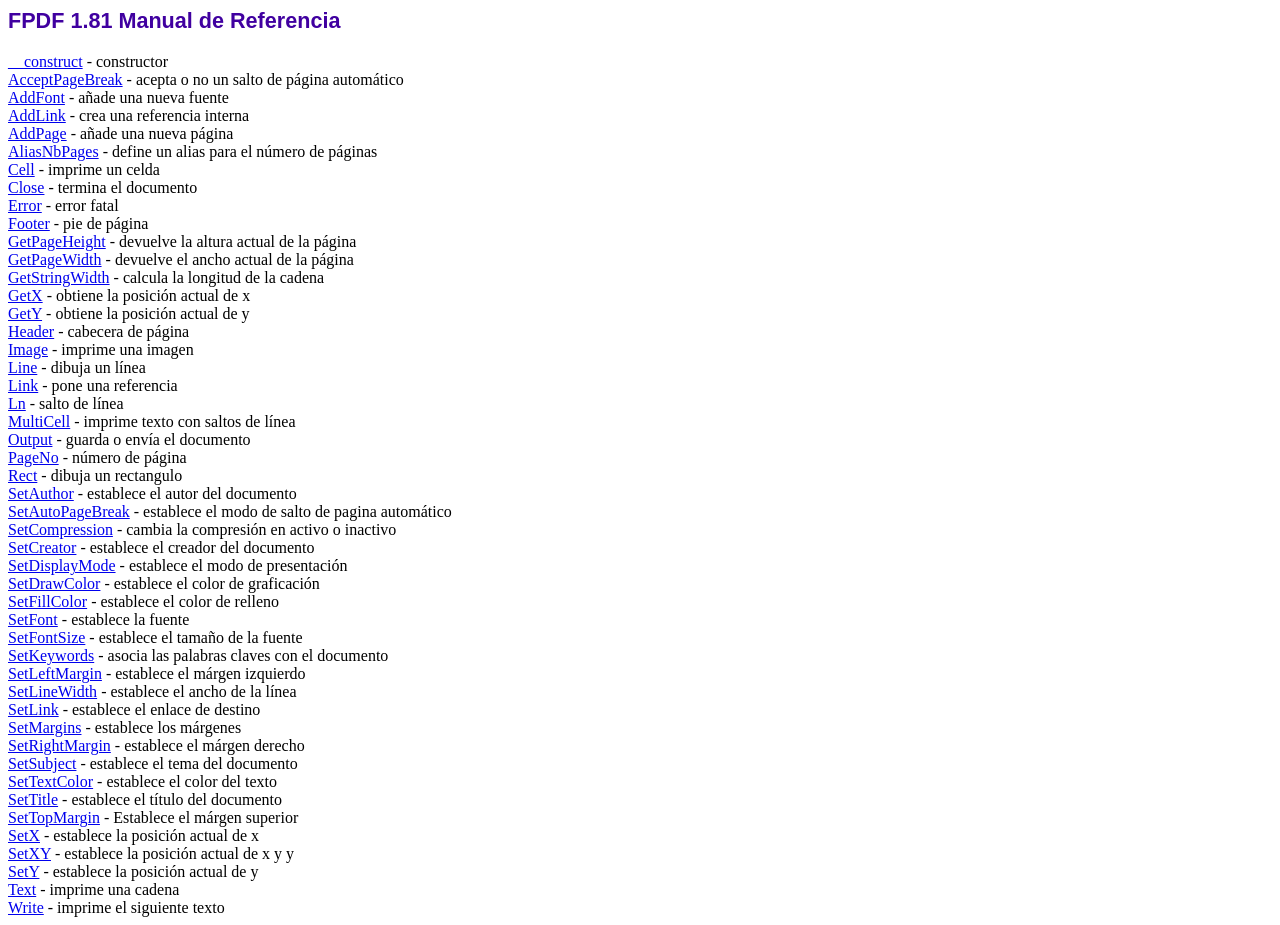
<file: fw/lib/plugin/_inc/fpdf181/doc/index.htm>
<!DOCTYPE html PUBLIC "-//W3C//DTD HTML 4.01 Transitional//EN">
<html>
<head>
<meta http-equiv="Content-Type" content="text/html; charset=ISO-8859-1">
<title>FPDF 1.81 Manual de Referencia</title>
<link type="text/css" rel="stylesheet" href="../fpdf.css">
</head>
<body>
<h1>FPDF 1.81 Manual de Referencia</h1>
<a href="__construct.htm">__construct</a> - constructor<br>
<a href="acceptpagebreak.htm">AcceptPageBreak</a> - acepta o no un salto de p�gina autom�tico<br>
<a href="addfont.htm">AddFont</a> - a�ade una nueva fuente<br>
<a href="addlink.htm">AddLink</a> - crea una referencia interna<br>
<a href="addpage.htm">AddPage</a> - a�ade una nueva p�gina<br>
<a href="aliasnbpages.htm">AliasNbPages</a> - define un alias para el n�mero de p�ginas<br>
<a href="cell.htm">Cell</a> - imprime un celda<br>
<a href="close.htm">Close</a> - termina el documento<br>
<a href="error.htm">Error</a> - error fatal<br>
<a href="footer.htm">Footer</a> - pie de p�gina<br>
<a href="getpageheight.htm">GetPageHeight</a> - devuelve la altura actual de la p�gina<br>
<a href="getpagewidth.htm">GetPageWidth</a> - devuelve el ancho actual de la p�gina<br>
<a href="getstringwidth.htm">GetStringWidth</a> - calcula la longitud de la cadena<br>
<a href="getx.htm">GetX</a> - obtiene la posici�n actual de x<br>
<a href="gety.htm">GetY</a> - obtiene la posici�n actual de y<br>
<a href="header.htm">Header</a> - cabecera de p�gina<br>
<a href="image.htm">Image</a> - imprime una imagen<br>
<a href="line.htm">Line</a> - dibuja un l�nea<br>
<a href="link.htm">Link</a> - pone una referencia<br>
<a href="ln.htm">Ln</a> - salto de l�nea<br>
<a href="multicell.htm">MultiCell</a> - imprime texto con saltos de l�nea<br>
<a href="output.htm">Output</a> - guarda o env�a el documento<br>
<a href="pageno.htm">PageNo</a> - n�mero de p�gina<br>
<a href="rect.htm">Rect</a> - dibuja un rectangulo<br>
<a href="setauthor.htm">SetAuthor</a> - establece el autor del documento<br>
<a href="setautopagebreak.htm">SetAutoPageBreak</a> - establece el modo de salto de pagina autom�tico<br>
<a href="setcompression.htm">SetCompression</a> - cambia la compresi�n en activo o inactivo<br>
<a href="setcreator.htm">SetCreator</a> - establece el creador del documento<br>
<a href="setdisplaymode.htm">SetDisplayMode</a> - establece el modo de presentaci�n<br>
<a href="setdrawcolor.htm">SetDrawColor</a> - establece el color de graficaci�n<br>
<a href="setfillcolor.htm">SetFillColor</a> - establece el color de relleno<br>
<a href="setfont.htm">SetFont</a> - establece la fuente<br>
<a href="setfontsize.htm">SetFontSize</a> - establece el tama�o de la fuente<br>
<a href="setkeywords.htm">SetKeywords</a> - asocia las palabras claves con el documento<br>
<a href="setleftmargin.htm">SetLeftMargin</a> - establece el m�rgen izquierdo<br>
<a href="setlinewidth.htm">SetLineWidth</a> - establece el ancho de la l�nea<br>
<a href="setlink.htm">SetLink</a> - establece el enlace de destino<br>
<a href="setmargins.htm">SetMargins</a> - establece los m�rgenes<br>
<a href="setrightmargin.htm">SetRightMargin</a> - establece el m�rgen derecho<br>
<a href="setsubject.htm">SetSubject</a> - establece el tema del documento<br>
<a href="settextcolor.htm">SetTextColor</a> - establece el color del texto<br>
<a href="settitle.htm">SetTitle</a> - establece el t�tulo del documento<br>
<a href="settopmargin.htm">SetTopMargin</a> - Establece el m�rgen superior<br>
<a href="setx.htm">SetX</a> - establece la posici�n actual de x<br>
<a href="setxy.htm">SetXY</a> - establece la posici�n actual de x y y<br>
<a href="sety.htm">SetY</a> - establece la posici�n actual de y<br>
<a href="text.htm">Text</a> - imprime una cadena<br>
<a href="write.htm">Write</a> - imprime el siguiente texto<br>
</body>
</html>
</file>
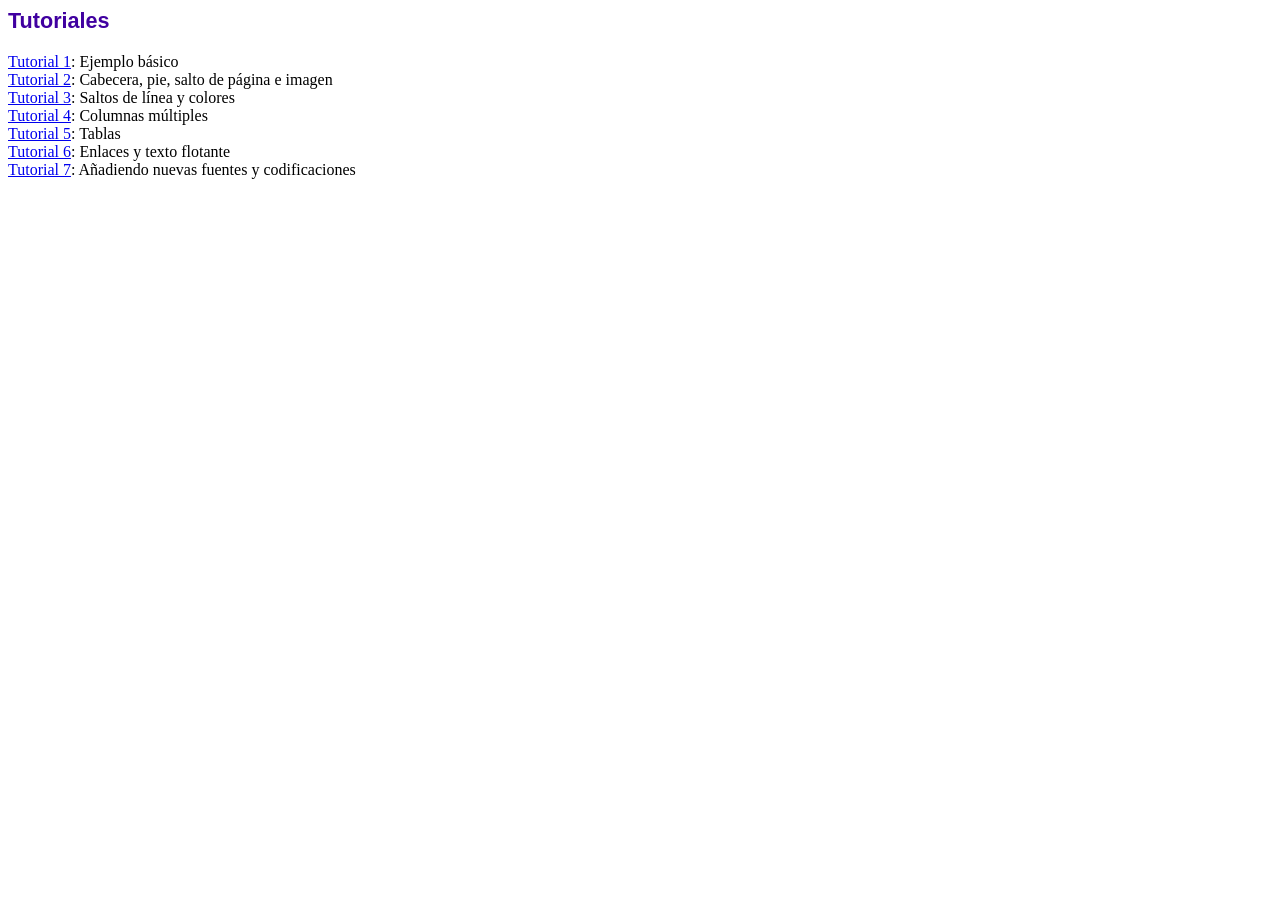
<file: fw/lib/plugin/_inc/fpdf181/tutorial/index.htm>
<!DOCTYPE html PUBLIC "-//W3C//DTD HTML 4.01 Transitional//EN">
<html>
<head>
<meta http-equiv="Content-Type" content="text/html; charset=ISO-8859-1">
<title>Tutoriales</title>
<link type="text/css" rel="stylesheet" href="../fpdf.css">
</head>
<body>
<h1>Tutoriales</h1>
<ul style="list-style-type:none; margin-left:0; padding-left:0">
<li><a href="tuto1.htm">Tutorial 1</a>: Ejemplo b�sico</li>
<li><a href="tuto2.htm">Tutorial 2</a>: Cabecera, pie, salto de p�gina e imagen</li>
<li><a href="tuto3.htm">Tutorial 3</a>: Saltos de l�nea y colores</li>
<li><a href="tuto4.htm">Tutorial 4</a>: Columnas m�ltiples</li>
<li><a href="tuto5.htm">Tutorial 5</a>: Tablas</li>
<li><a href="tuto6.htm">Tutorial 6</a>: Enlaces y texto flotante</li>
<li><a href="tuto7.htm">Tutorial 7</a>: A�adiendo nuevas fuentes y codificaciones</li>
</ul>
</body>
</html>
</file>
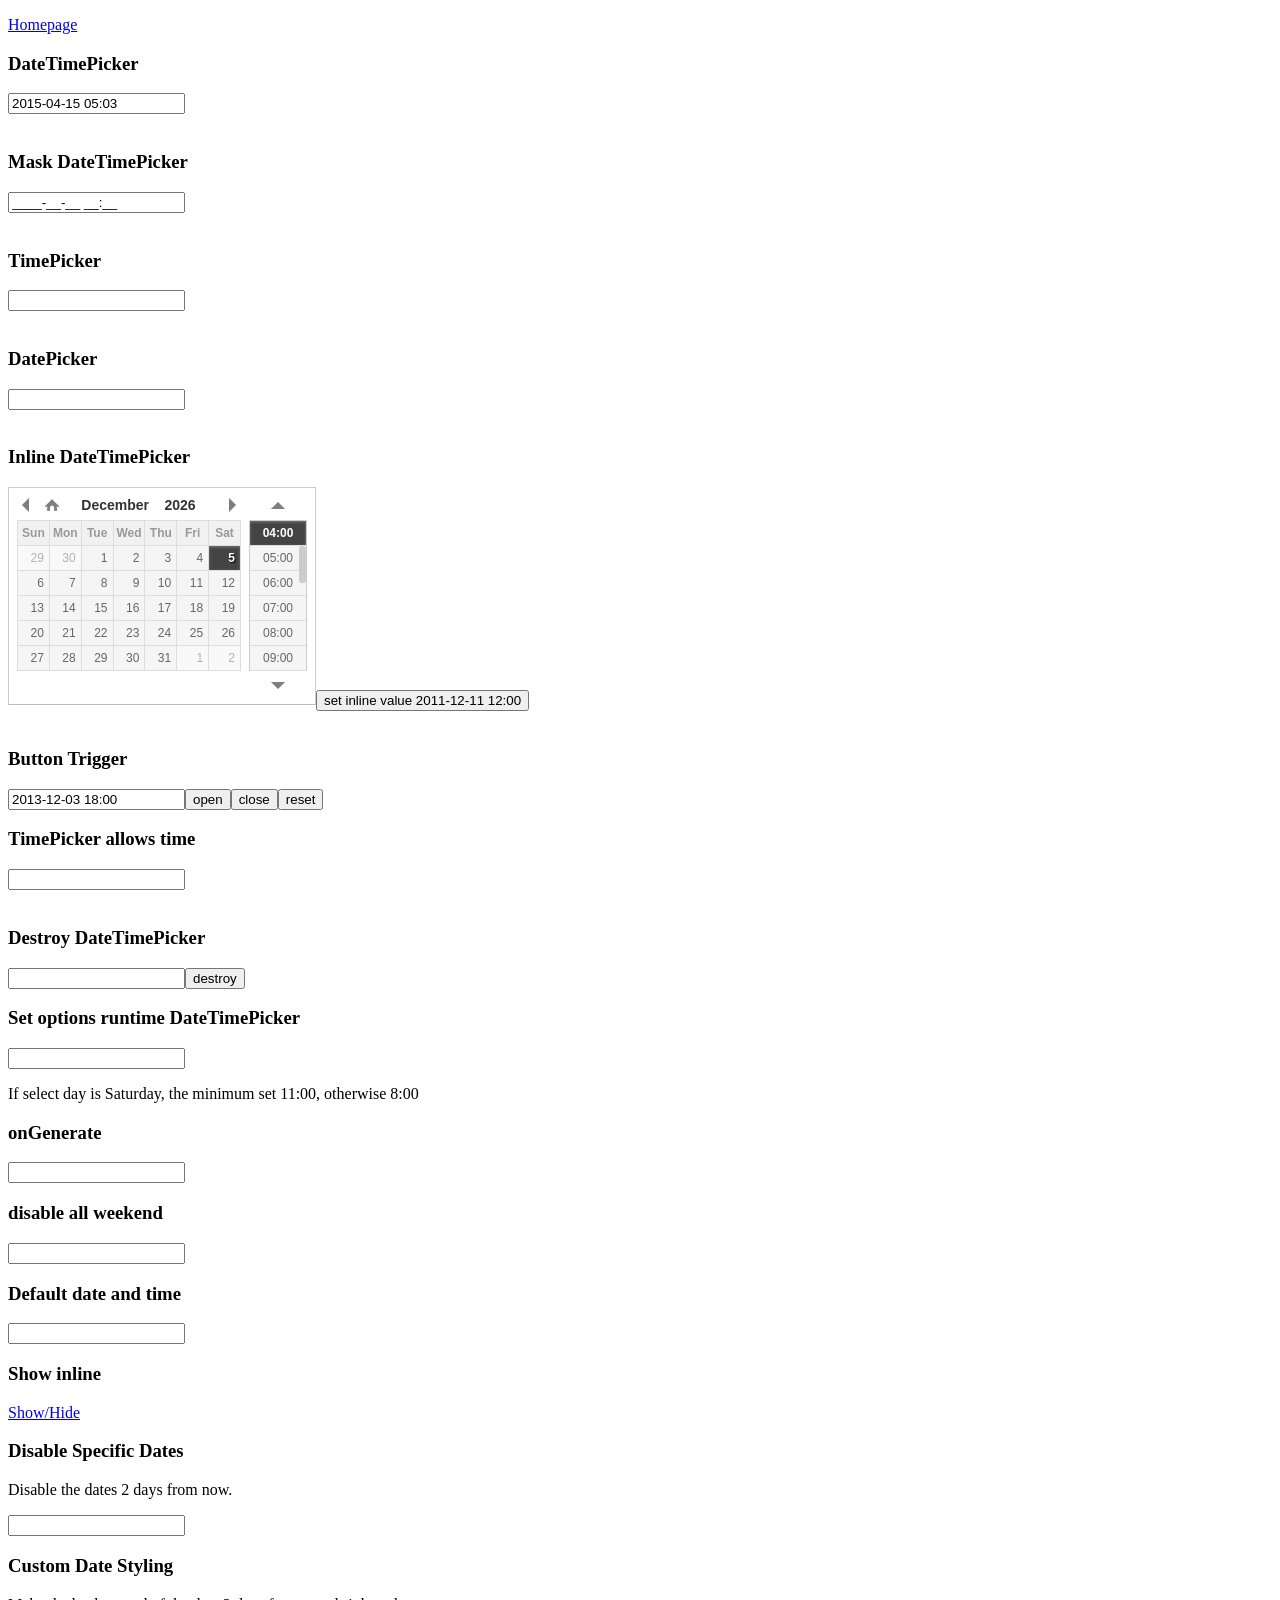
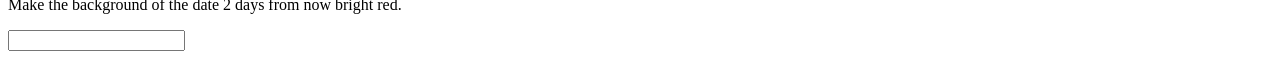
<file: fw/lib/plugin/_inc/js/datetimepicker/index.html>
<!DOCTYPE html>
<html lang="en">
<head>
<meta http-equiv="content-type" content="text/html; charset=utf-8"/>
<link rel="stylesheet" type="text/css" href="./jquery.datetimepicker.css"/>
<style type="text/css">

.custom-date-style {
	background-color: red !important;
}

</style>
</head>
<body>
	<p><a href="http://xdsoft.net/jqplugins/datetimepicker/">Homepage</a></p>
	<h3>DateTimePicker</h3>
	<input type="text" value="" id="datetimepicker"/><br><br>
	<h3>Mask DateTimePicker</h3>
	<input type="text" value="" id="datetimepicker_mask"/><br><br>
	<h3>TimePicker</h3>
	<input type="text" id="datetimepicker1"/><br><br>
	<h3>DatePicker</h3>
	<input type="text" id="datetimepicker2"/><br><br>
	<h3>Inline DateTimePicker</h3>
	<input type="text" id="datetimepicker3"/><input type="button" onclick="$('#datetimepicker3').datetimepicker({value:'2011-12-11 12:00'})" value="set inline value 2011-12-11 12:00"/><br><br>
	<h3>Button Trigger</h3>
	<input type="text" value="2013-12-03 18:00" id="datetimepicker4"/><input id="open" type="button" value="open"/><input id="close" type="button" value="close"/><input id="reset" type="button" value="reset"/>
	<h3>TimePicker allows time</h3>
	<input type="text" id="datetimepicker5"/><br><br>
	<h3>Destroy DateTimePicker</h3>
	<input type="text" id="datetimepicker6"/><input id="destroy" type="button" value="destroy"/>
	<h3>Set options runtime DateTimePicker</h3>
	<input type="text" id="datetimepicker7"/>
	<p>If select day is Saturday, the minimum set 11:00, otherwise 8:00</p>
	<h3>onGenerate</h3>
	<input type="text" id="datetimepicker8"/>
	<h3>disable all weekend</h3>
	<input type="text" id="datetimepicker9"/>
	<h3>Default date and time </h3>
	<input type="text" id="default_datetimepicker"/>
	<h3>Show inline</h3>
	<a href="javascript:void(0)" onclick="var si = document.getElementById('show_inline').style; si.display = (si.display=='none')?'block':'none';return false; ">Show/Hide</a>
	<div id="show_inline" style="display:none">
		<input type="text" id="datetimepicker10"/>
	</div>
	<h3>Disable Specific Dates</h3>
	<p>Disable the dates 2 days from now.</p>
	<input type="text" id="datetimepicker11"/>
	<h3>Custom Date Styling</h3>
	<p>Make the background of the date 2 days from now bright red.</p>
	<input type="text" id="datetimepicker12"/>
</body>
<script src="./jquery.js"></script>
<script src="./jquery.datetimepicker.js"></script>
<script>
$('#datetimepicker').datetimepicker({
dayOfWeekStart : 1,
lang:'ru',
startDate:	'1986-01-05'
});
$('#datetimepicker').datetimepicker({value:'2015-04-15 05:03',step:10});

$('#default_datetimepicker').datetimepicker({
	formatTime:'H:i',
	formatDate:'d.m.Y',
	defaultDate:'8.12.1986', // it's my birthday
	defaultTime:'10:00'
});

$('#datetimepicker10').datetimepicker({
	step:5,
	inline:true
});
$('#datetimepicker_mask').datetimepicker({
	mask:'9999-19-39 29:59'
});

$('#datetimepicker1').datetimepicker({
	datepicker:false,
	format:'H:i',
	step:5
});
$('#datetimepicker2').datetimepicker({
	yearOffset:222,
	lang:'ch',
	timepicker:false,
	format:'d-m-Y',
	formatDate:'Y-m-d',
	minDate:'-1970-01-02', // yesterday is minimum date
	maxDate:'+1970-01-02' // and tommorow is maximum date calendar
});
$('#datetimepicker3').datetimepicker({
	inline:true
});
$('#datetimepicker4').datetimepicker();
$('#open').click(function(){
	$('#datetimepicker4').datetimepicker('show');
});
$('#close').click(function(){
	$('#datetimepicker4').datetimepicker('hide');
});
$('#reset').click(function(){
	$('#datetimepicker4').datetimepicker('reset');
});
$('#datetimepicker5').datetimepicker({
	datepicker:false,
	allowTimes:['12:00','13:00','15:00','17:00','17:05','17:20','19:00','20:00'],
	step:5
});
$('#datetimepicker6').datetimepicker();
$('#destroy').click(function(){
	if( $('#datetimepicker6').data('xdsoft_datetimepicker') ){
		$('#datetimepicker6').datetimepicker('destroy');
		this.value = 'create';
	}else{
		$('#datetimepicker6').datetimepicker();
		this.value = 'destroy';
	}
});
var logic = function( currentDateTime ){
	if( currentDateTime.getDay()==6 ){
		this.setOptions({
			minTime:'11:00'
		});
	}else
		this.setOptions({
			minTime:'8:00'
		});
};
$('#datetimepicker7').datetimepicker({
	onChangeDateTime:logic,
	onShow:logic
});
$('#datetimepicker8').datetimepicker({
	onGenerate:function( ct ){
		$(this).find('.xdsoft_date')
			.toggleClass('xdsoft_disabled');
	},
	minDate:'-1970-01-2',
	maxDate:'+1970-01-2',
	timepicker:false
});
$('#datetimepicker9').datetimepicker({
	onGenerate:function( ct ){
		$(this).find('.xdsoft_date.xdsoft_weekend')
			.addClass('xdsoft_disabled');
	},
	weekends:['01.01.2014','02.01.2014','03.01.2014','04.01.2014','05.01.2014','06.01.2014'],
	timepicker:false
});
var dateToDisable = new Date();
	dateToDisable.setDate(dateToDisable.getDate() + 2);
$('#datetimepicker11').datetimepicker({
	beforeShowDay: function(date) {
		if (date.getMonth() == dateToDisable.getMonth() && date.getDate() == dateToDisable.getDate()) {
			return [false, ""]
		}

		return [true, ""];
	}
});
$('#datetimepicker12').datetimepicker({
	beforeShowDay: function(date) {
		if (date.getMonth() == dateToDisable.getMonth() && date.getDate() == dateToDisable.getDate()) {
			return [true, "custom-date-style"];
		}

		return [true, ""];
	}
});
</script>
</html>
</file>
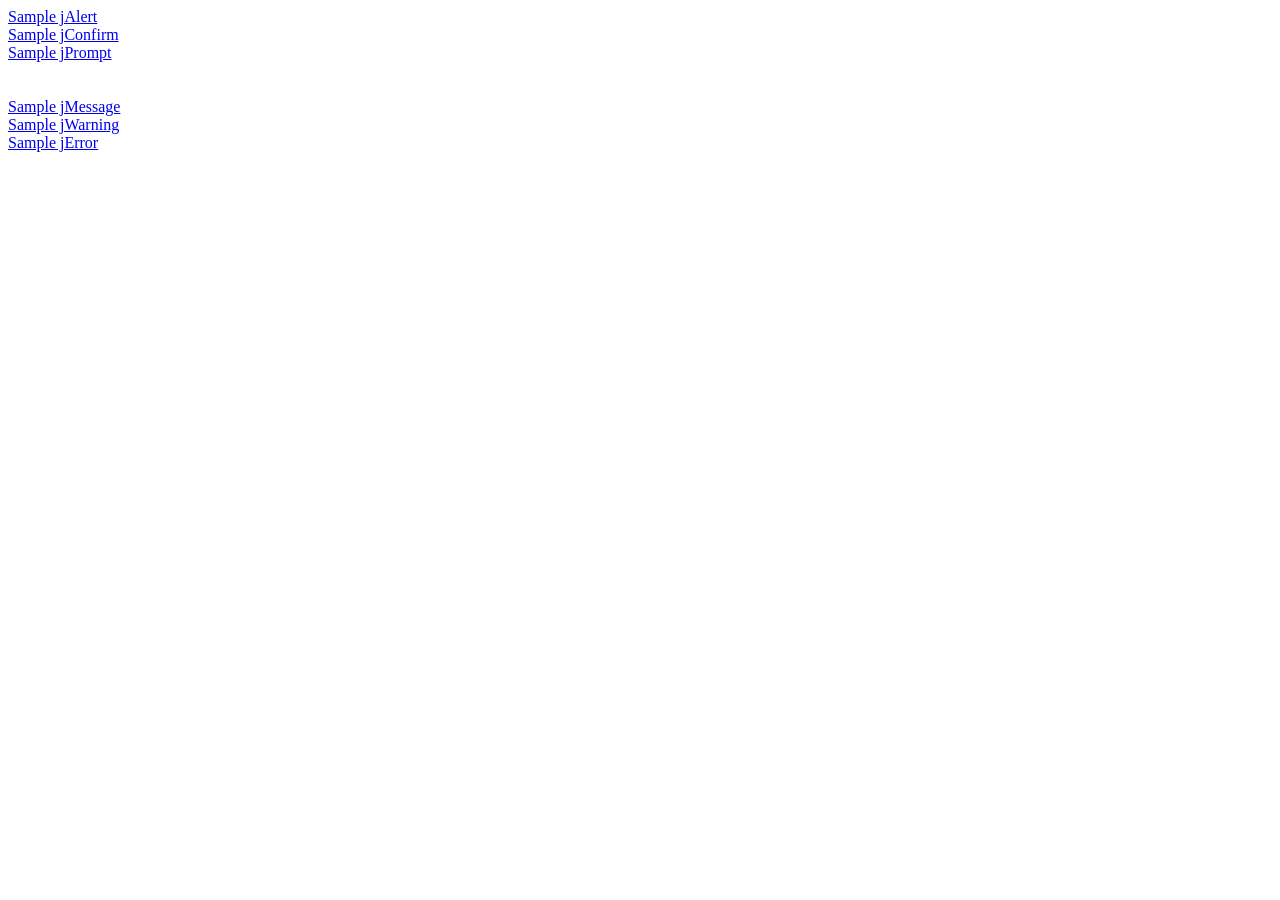
<file: fw/lib/plugin/_inc/js/jAlert/index.html>
<html>
<head>
	<title>Sample jAlerts</title>
	<link href="jquery.alerts.css" rel="StyleSheet" type="text/css" />
	<script src="jquery-1.4.2.min.js" type="text/javascript"></script>
	<script src="jquery.ui.draggable.js" type="text/javascript"></script>
	<script src="jquery.alerts.mod.js" type="text/javascript"></script>
	<a href="#" onclick="jAlert('Alert'); return false;">Sample jAlert</a><br/>
	<a href="#" onclick="jConfirm('Alert'); return false;">Sample jConfirm</a><br/>
	<a href="#" onclick="jPrompt('Alert'); return false;">Sample jPrompt</a><br/>
	<br/><br/>
	<a href="#" onclick="jMessage('Mensaje'); return false;">Sample jMessage</a><br/>
	<a href="#" onclick="jWarning('Advertencia'); return false;">Sample jWarning</a><br/>
	<a href="#" onclick="jError('Error'); return false;">Sample jError</a><br/>
</head>
<body>
</body>
</html>
</file>
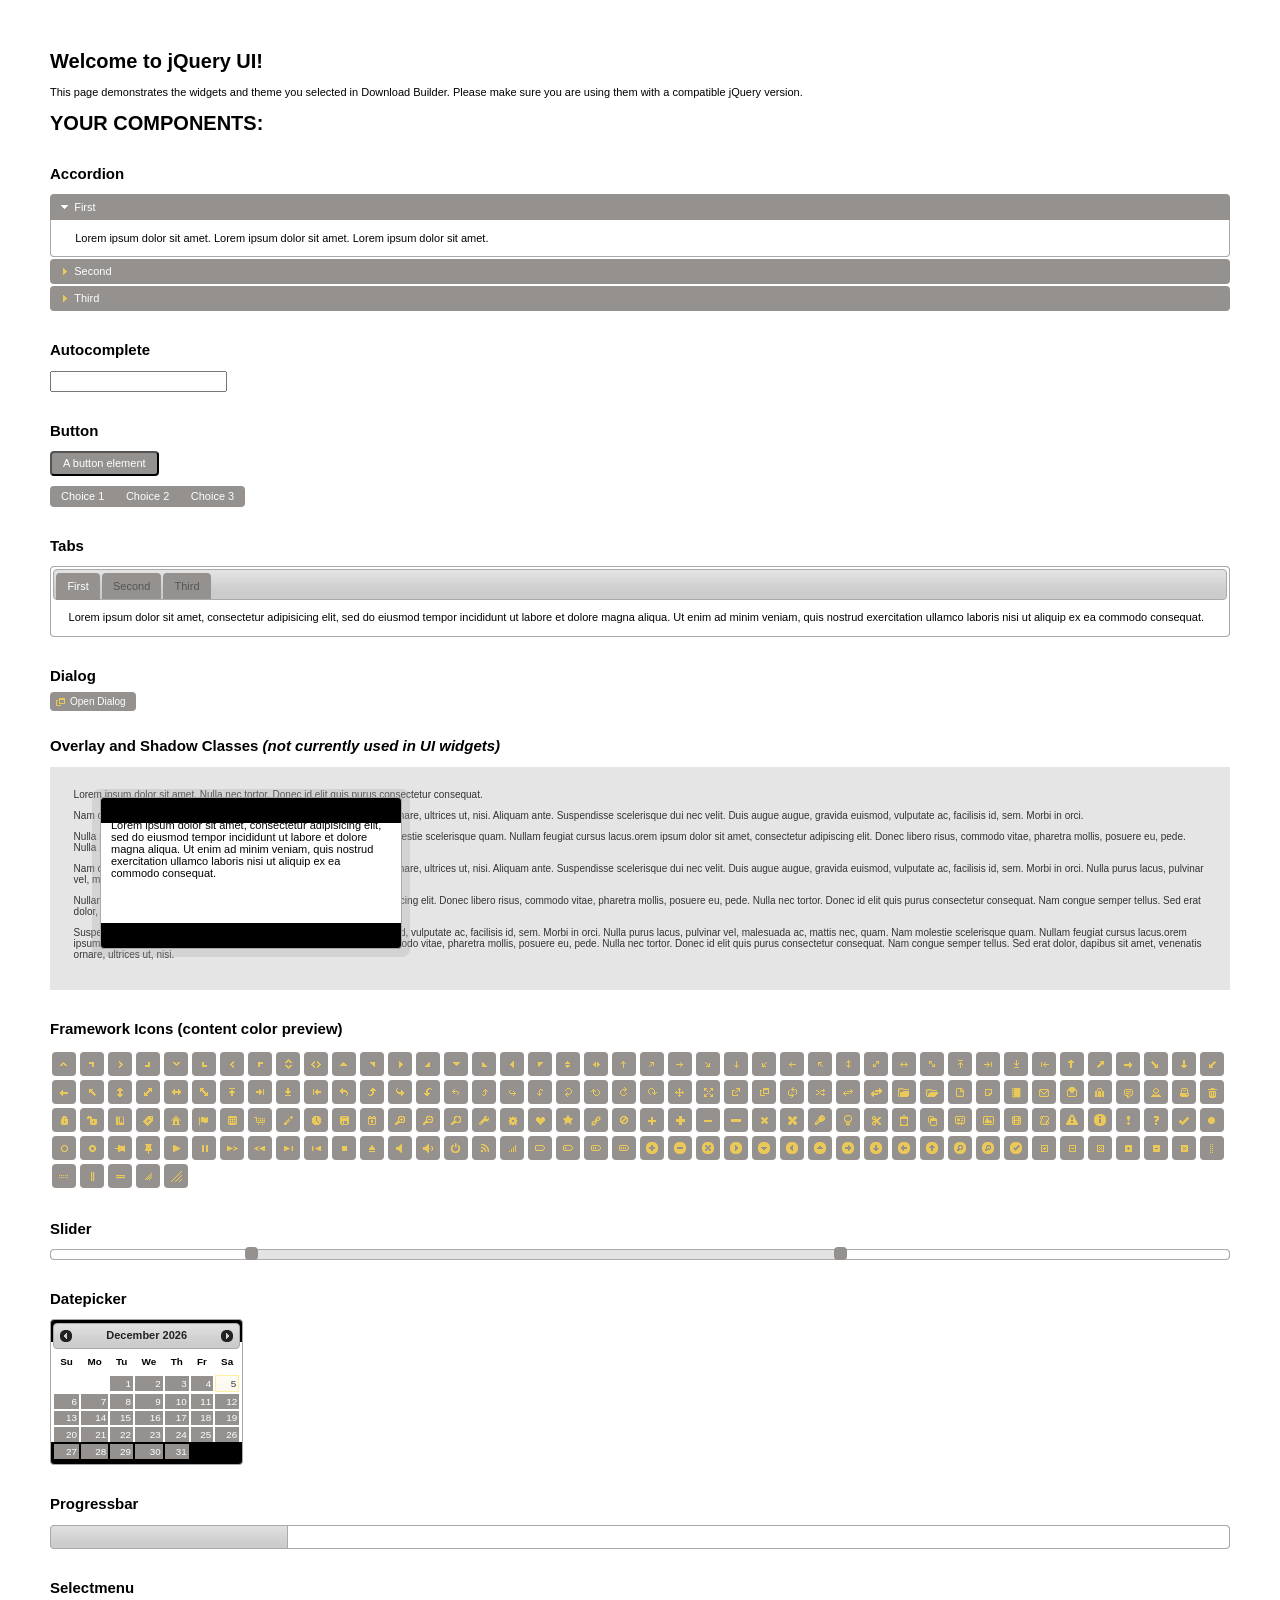
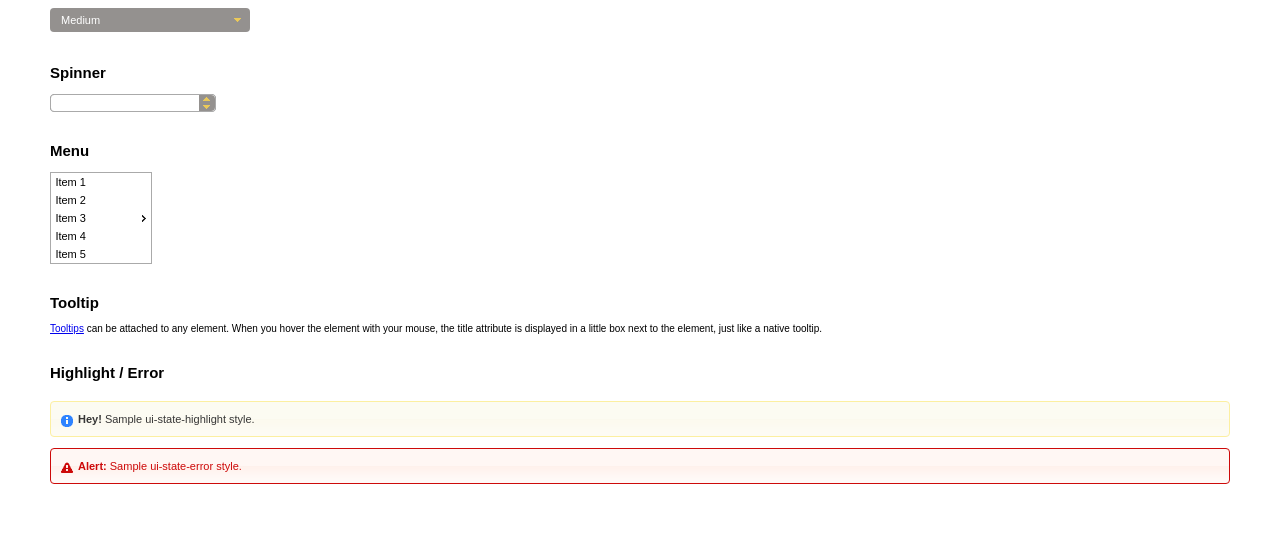
<file: fw/lib/plugin/_inc/js/jquery-ui/old/index.html>
<!doctype html>
<html lang="us">
<head>
	<meta charset="utf-8">
	<title>jQuery UI Example Page</title>
	<link href="jquery-ui.css" rel="stylesheet">
	<style>
	body{
		font: 62.5% "Trebuchet MS", sans-serif;
		margin: 50px;
	}
	.demoHeaders {
		margin-top: 2em;
	}
	#dialog-link {
		padding: .4em 1em .4em 20px;
		text-decoration: none;
		position: relative;
	}
	#dialog-link span.ui-icon {
		margin: 0 5px 0 0;
		position: absolute;
		left: .2em;
		top: 50%;
		margin-top: -8px;
	}
	#icons {
		margin: 0;
		padding: 0;
	}
	#icons li {
		margin: 2px;
		position: relative;
		padding: 4px 0;
		cursor: pointer;
		float: left;
		list-style: none;
	}
	#icons span.ui-icon {
		float: left;
		margin: 0 4px;
	}
	.fakewindowcontain .ui-widget-overlay {
		position: absolute;
	}
	select {
		width: 200px;
	}
	</style>
</head>
<body>

<h1>Welcome to jQuery UI!</h1>

<div class="ui-widget">
	<p>This page demonstrates the widgets and theme you selected in Download Builder. Please make sure you are using them with a compatible jQuery version.</p>
</div>

<h1>YOUR COMPONENTS:</h1>


<!-- Accordion -->
<h2 class="demoHeaders">Accordion</h2>
<div id="accordion">
	<h3>First</h3>
	<div>Lorem ipsum dolor sit amet. Lorem ipsum dolor sit amet. Lorem ipsum dolor sit amet.</div>
	<h3>Second</h3>
	<div>Phasellus mattis tincidunt nibh.</div>
	<h3>Third</h3>
	<div>Nam dui erat, auctor a, dignissim quis.</div>
</div>



<!-- Autocomplete -->
<h2 class="demoHeaders">Autocomplete</h2>
<div>
	<input id="autocomplete" title="type &quot;a&quot;">
</div>



<!-- Button -->
<h2 class="demoHeaders">Button</h2>
<button id="button">A button element</button>
<form style="margin-top: 1em;">
	<div id="radioset">
		<input type="radio" id="radio1" name="radio"><label for="radio1">Choice 1</label>
		<input type="radio" id="radio2" name="radio" checked="checked"><label for="radio2">Choice 2</label>
		<input type="radio" id="radio3" name="radio"><label for="radio3">Choice 3</label>
	</div>
</form>



<!-- Tabs -->
<h2 class="demoHeaders">Tabs</h2>
<div id="tabs">
	<ul>
		<li><a href="#tabs-1">First</a></li>
		<li><a href="#tabs-2">Second</a></li>
		<li><a href="#tabs-3">Third</a></li>
	</ul>
	<div id="tabs-1">Lorem ipsum dolor sit amet, consectetur adipisicing elit, sed do eiusmod tempor incididunt ut labore et dolore magna aliqua. Ut enim ad minim veniam, quis nostrud exercitation ullamco laboris nisi ut aliquip ex ea commodo consequat.</div>
	<div id="tabs-2">Phasellus mattis tincidunt nibh. Cras orci urna, blandit id, pretium vel, aliquet ornare, felis. Maecenas scelerisque sem non nisl. Fusce sed lorem in enim dictum bibendum.</div>
	<div id="tabs-3">Nam dui erat, auctor a, dignissim quis, sollicitudin eu, felis. Pellentesque nisi urna, interdum eget, sagittis et, consequat vestibulum, lacus. Mauris porttitor ullamcorper augue.</div>
</div>



<!-- Dialog NOTE: Dialog is not generated by UI in this demo so it can be visually styled in themeroller-->
<h2 class="demoHeaders">Dialog</h2>
<p><a href="#" id="dialog-link" class="ui-state-default ui-corner-all"><span class="ui-icon ui-icon-newwin"></span>Open Dialog</a></p>

<h2 class="demoHeaders">Overlay and Shadow Classes <em>(not currently used in UI widgets)</em></h2>
<div style="position: relative; width: 96%; height: 200px; padding:1% 2%; overflow:hidden;" class="fakewindowcontain">
	<p>Lorem ipsum dolor sit amet,  Nulla nec tortor. Donec id elit quis purus consectetur consequat. </p><p>Nam congue semper tellus. Sed erat dolor, dapibus sit amet, venenatis ornare, ultrices ut, nisi. Aliquam ante. Suspendisse scelerisque dui nec velit. Duis augue augue, gravida euismod, vulputate ac, facilisis id, sem. Morbi in orci. </p><p>Nulla purus lacus, pulvinar vel, malesuada ac, mattis nec, quam. Nam molestie scelerisque quam. Nullam feugiat cursus lacus.orem ipsum dolor sit amet, consectetur adipiscing elit. Donec libero risus, commodo vitae, pharetra mollis, posuere eu, pede. Nulla nec tortor. Donec id elit quis purus consectetur consequat. </p><p>Nam congue semper tellus. Sed erat dolor, dapibus sit amet, venenatis ornare, ultrices ut, nisi. Aliquam ante. Suspendisse scelerisque dui nec velit. Duis augue augue, gravida euismod, vulputate ac, facilisis id, sem. Morbi in orci. Nulla purus lacus, pulvinar vel, malesuada ac, mattis nec, quam. Nam molestie scelerisque quam. </p><p>Nullam feugiat cursus lacus.orem ipsum dolor sit amet, consectetur adipiscing elit. Donec libero risus, commodo vitae, pharetra mollis, posuere eu, pede. Nulla nec tortor. Donec id elit quis purus consectetur consequat. Nam congue semper tellus. Sed erat dolor, dapibus sit amet, venenatis ornare, ultrices ut, nisi. Aliquam ante. </p><p>Suspendisse scelerisque dui nec velit. Duis augue augue, gravida euismod, vulputate ac, facilisis id, sem. Morbi in orci. Nulla purus lacus, pulvinar vel, malesuada ac, mattis nec, quam. Nam molestie scelerisque quam. Nullam feugiat cursus lacus.orem ipsum dolor sit amet, consectetur adipiscing elit. Donec libero risus, commodo vitae, pharetra mollis, posuere eu, pede. Nulla nec tortor. Donec id elit quis purus consectetur consequat. Nam congue semper tellus. Sed erat dolor, dapibus sit amet, venenatis ornare, ultrices ut, nisi. </p>

	<!-- ui-dialog -->
	<div class="ui-overlay"><div class="ui-widget-overlay"></div><div class="ui-widget-shadow ui-corner-all" style="width: 302px; height: 152px; position: absolute; left: 50px; top: 30px;"></div></div>
	<div style="position: absolute; width: 280px; height: 130px;left: 50px; top: 30px; padding: 10px;" class="ui-widget ui-widget-content ui-corner-all">
		<div class="ui-dialog-content ui-widget-content" style="background: none; border: 0;">
			<p>Lorem ipsum dolor sit amet, consectetur adipisicing elit, sed do eiusmod tempor incididunt ut labore et dolore magna aliqua. Ut enim ad minim veniam, quis nostrud exercitation ullamco laboris nisi ut aliquip ex ea commodo consequat.</p>
		</div>
	</div>

</div>

<!-- ui-dialog -->
<div id="dialog" title="Dialog Title">
	<p>Lorem ipsum dolor sit amet, consectetur adipisicing elit, sed do eiusmod tempor incididunt ut labore et dolore magna aliqua. Ut enim ad minim veniam, quis nostrud exercitation ullamco laboris nisi ut aliquip ex ea commodo consequat.</p>
</div>



<h2 class="demoHeaders">Framework Icons (content color preview)</h2>
<ul id="icons" class="ui-widget ui-helper-clearfix">
	<li class="ui-state-default ui-corner-all" title=".ui-icon-carat-1-n"><span class="ui-icon ui-icon-carat-1-n"></span></li>
	<li class="ui-state-default ui-corner-all" title=".ui-icon-carat-1-ne"><span class="ui-icon ui-icon-carat-1-ne"></span></li>
	<li class="ui-state-default ui-corner-all" title=".ui-icon-carat-1-e"><span class="ui-icon ui-icon-carat-1-e"></span></li>
	<li class="ui-state-default ui-corner-all" title=".ui-icon-carat-1-se"><span class="ui-icon ui-icon-carat-1-se"></span></li>
	<li class="ui-state-default ui-corner-all" title=".ui-icon-carat-1-s"><span class="ui-icon ui-icon-carat-1-s"></span></li>
	<li class="ui-state-default ui-corner-all" title=".ui-icon-carat-1-sw"><span class="ui-icon ui-icon-carat-1-sw"></span></li>
	<li class="ui-state-default ui-corner-all" title=".ui-icon-carat-1-w"><span class="ui-icon ui-icon-carat-1-w"></span></li>
	<li class="ui-state-default ui-corner-all" title=".ui-icon-carat-1-nw"><span class="ui-icon ui-icon-carat-1-nw"></span></li>
	<li class="ui-state-default ui-corner-all" title=".ui-icon-carat-2-n-s"><span class="ui-icon ui-icon-carat-2-n-s"></span></li>
	<li class="ui-state-default ui-corner-all" title=".ui-icon-carat-2-e-w"><span class="ui-icon ui-icon-carat-2-e-w"></span></li>
	<li class="ui-state-default ui-corner-all" title=".ui-icon-triangle-1-n"><span class="ui-icon ui-icon-triangle-1-n"></span></li>
	<li class="ui-state-default ui-corner-all" title=".ui-icon-triangle-1-ne"><span class="ui-icon ui-icon-triangle-1-ne"></span></li>
	<li class="ui-state-default ui-corner-all" title=".ui-icon-triangle-1-e"><span class="ui-icon ui-icon-triangle-1-e"></span></li>
	<li class="ui-state-default ui-corner-all" title=".ui-icon-triangle-1-se"><span class="ui-icon ui-icon-triangle-1-se"></span></li>
	<li class="ui-state-default ui-corner-all" title=".ui-icon-triangle-1-s"><span class="ui-icon ui-icon-triangle-1-s"></span></li>
	<li class="ui-state-default ui-corner-all" title=".ui-icon-triangle-1-sw"><span class="ui-icon ui-icon-triangle-1-sw"></span></li>
	<li class="ui-state-default ui-corner-all" title=".ui-icon-triangle-1-w"><span class="ui-icon ui-icon-triangle-1-w"></span></li>
	<li class="ui-state-default ui-corner-all" title=".ui-icon-triangle-1-nw"><span class="ui-icon ui-icon-triangle-1-nw"></span></li>
	<li class="ui-state-default ui-corner-all" title=".ui-icon-triangle-2-n-s"><span class="ui-icon ui-icon-triangle-2-n-s"></span></li>
	<li class="ui-state-default ui-corner-all" title=".ui-icon-triangle-2-e-w"><span class="ui-icon ui-icon-triangle-2-e-w"></span></li>
	<li class="ui-state-default ui-corner-all" title=".ui-icon-arrow-1-n"><span class="ui-icon ui-icon-arrow-1-n"></span></li>
	<li class="ui-state-default ui-corner-all" title=".ui-icon-arrow-1-ne"><span class="ui-icon ui-icon-arrow-1-ne"></span></li>
	<li class="ui-state-default ui-corner-all" title=".ui-icon-arrow-1-e"><span class="ui-icon ui-icon-arrow-1-e"></span></li>
	<li class="ui-state-default ui-corner-all" title=".ui-icon-arrow-1-se"><span class="ui-icon ui-icon-arrow-1-se"></span></li>
	<li class="ui-state-default ui-corner-all" title=".ui-icon-arrow-1-s"><span class="ui-icon ui-icon-arrow-1-s"></span></li>
	<li class="ui-state-default ui-corner-all" title=".ui-icon-arrow-1-sw"><span class="ui-icon ui-icon-arrow-1-sw"></span></li>
	<li class="ui-state-default ui-corner-all" title=".ui-icon-arrow-1-w"><span class="ui-icon ui-icon-arrow-1-w"></span></li>
	<li class="ui-state-default ui-corner-all" title=".ui-icon-arrow-1-nw"><span class="ui-icon ui-icon-arrow-1-nw"></span></li>
	<li class="ui-state-default ui-corner-all" title=".ui-icon-arrow-2-n-s"><span class="ui-icon ui-icon-arrow-2-n-s"></span></li>
	<li class="ui-state-default ui-corner-all" title=".ui-icon-arrow-2-ne-sw"><span class="ui-icon ui-icon-arrow-2-ne-sw"></span></li>
	<li class="ui-state-default ui-corner-all" title=".ui-icon-arrow-2-e-w"><span class="ui-icon ui-icon-arrow-2-e-w"></span></li>
	<li class="ui-state-default ui-corner-all" title=".ui-icon-arrow-2-se-nw"><span class="ui-icon ui-icon-arrow-2-se-nw"></span></li>
	<li class="ui-state-default ui-corner-all" title=".ui-icon-arrowstop-1-n"><span class="ui-icon ui-icon-arrowstop-1-n"></span></li>
	<li class="ui-state-default ui-corner-all" title=".ui-icon-arrowstop-1-e"><span class="ui-icon ui-icon-arrowstop-1-e"></span></li>
	<li class="ui-state-default ui-corner-all" title=".ui-icon-arrowstop-1-s"><span class="ui-icon ui-icon-arrowstop-1-s"></span></li>
	<li class="ui-state-default ui-corner-all" title=".ui-icon-arrowstop-1-w"><span class="ui-icon ui-icon-arrowstop-1-w"></span></li>
	<li class="ui-state-default ui-corner-all" title=".ui-icon-arrowthick-1-n"><span class="ui-icon ui-icon-arrowthick-1-n"></span></li>
	<li class="ui-state-default ui-corner-all" title=".ui-icon-arrowthick-1-ne"><span class="ui-icon ui-icon-arrowthick-1-ne"></span></li>
	<li class="ui-state-default ui-corner-all" title=".ui-icon-arrowthick-1-e"><span class="ui-icon ui-icon-arrowthick-1-e"></span></li>
	<li class="ui-state-default ui-corner-all" title=".ui-icon-arrowthick-1-se"><span class="ui-icon ui-icon-arrowthick-1-se"></span></li>
	<li class="ui-state-default ui-corner-all" title=".ui-icon-arrowthick-1-s"><span class="ui-icon ui-icon-arrowthick-1-s"></span></li>
	<li class="ui-state-default ui-corner-all" title=".ui-icon-arrowthick-1-sw"><span class="ui-icon ui-icon-arrowthick-1-sw"></span></li>
	<li class="ui-state-default ui-corner-all" title=".ui-icon-arrowthick-1-w"><span class="ui-icon ui-icon-arrowthick-1-w"></span></li>
	<li class="ui-state-default ui-corner-all" title=".ui-icon-arrowthick-1-nw"><span class="ui-icon ui-icon-arrowthick-1-nw"></span></li>
	<li class="ui-state-default ui-corner-all" title=".ui-icon-arrowthick-2-n-s"><span class="ui-icon ui-icon-arrowthick-2-n-s"></span></li>
	<li class="ui-state-default ui-corner-all" title=".ui-icon-arrowthick-2-ne-sw"><span class="ui-icon ui-icon-arrowthick-2-ne-sw"></span></li>
	<li class="ui-state-default ui-corner-all" title=".ui-icon-arrowthick-2-e-w"><span class="ui-icon ui-icon-arrowthick-2-e-w"></span></li>
	<li class="ui-state-default ui-corner-all" title=".ui-icon-arrowthick-2-se-nw"><span class="ui-icon ui-icon-arrowthick-2-se-nw"></span></li>
	<li class="ui-state-default ui-corner-all" title=".ui-icon-arrowthickstop-1-n"><span class="ui-icon ui-icon-arrowthickstop-1-n"></span></li>
	<li class="ui-state-default ui-corner-all" title=".ui-icon-arrowthickstop-1-e"><span class="ui-icon ui-icon-arrowthickstop-1-e"></span></li>
	<li class="ui-state-default ui-corner-all" title=".ui-icon-arrowthickstop-1-s"><span class="ui-icon ui-icon-arrowthickstop-1-s"></span></li>
	<li class="ui-state-default ui-corner-all" title=".ui-icon-arrowthickstop-1-w"><span class="ui-icon ui-icon-arrowthickstop-1-w"></span></li>
	<li class="ui-state-default ui-corner-all" title=".ui-icon-arrowreturnthick-1-w"><span class="ui-icon ui-icon-arrowreturnthick-1-w"></span></li>
	<li class="ui-state-default ui-corner-all" title=".ui-icon-arrowreturnthick-1-n"><span class="ui-icon ui-icon-arrowreturnthick-1-n"></span></li>
	<li class="ui-state-default ui-corner-all" title=".ui-icon-arrowreturnthick-1-e"><span class="ui-icon ui-icon-arrowreturnthick-1-e"></span></li>
	<li class="ui-state-default ui-corner-all" title=".ui-icon-arrowreturnthick-1-s"><span class="ui-icon ui-icon-arrowreturnthick-1-s"></span></li>
	<li class="ui-state-default ui-corner-all" title=".ui-icon-arrowreturn-1-w"><span class="ui-icon ui-icon-arrowreturn-1-w"></span></li>
	<li class="ui-state-default ui-corner-all" title=".ui-icon-arrowreturn-1-n"><span class="ui-icon ui-icon-arrowreturn-1-n"></span></li>
	<li class="ui-state-default ui-corner-all" title=".ui-icon-arrowreturn-1-e"><span class="ui-icon ui-icon-arrowreturn-1-e"></span></li>
	<li class="ui-state-default ui-corner-all" title=".ui-icon-arrowreturn-1-s"><span class="ui-icon ui-icon-arrowreturn-1-s"></span></li>
	<li class="ui-state-default ui-corner-all" title=".ui-icon-arrowrefresh-1-w"><span class="ui-icon ui-icon-arrowrefresh-1-w"></span></li>
	<li class="ui-state-default ui-corner-all" title=".ui-icon-arrowrefresh-1-n"><span class="ui-icon ui-icon-arrowrefresh-1-n"></span></li>
	<li class="ui-state-default ui-corner-all" title=".ui-icon-arrowrefresh-1-e"><span class="ui-icon ui-icon-arrowrefresh-1-e"></span></li>
	<li class="ui-state-default ui-corner-all" title=".ui-icon-arrowrefresh-1-s"><span class="ui-icon ui-icon-arrowrefresh-1-s"></span></li>
	<li class="ui-state-default ui-corner-all" title=".ui-icon-arrow-4"><span class="ui-icon ui-icon-arrow-4"></span></li>
	<li class="ui-state-default ui-corner-all" title=".ui-icon-arrow-4-diag"><span class="ui-icon ui-icon-arrow-4-diag"></span></li>
	<li class="ui-state-default ui-corner-all" title=".ui-icon-extlink"><span class="ui-icon ui-icon-extlink"></span></li>
	<li class="ui-state-default ui-corner-all" title=".ui-icon-newwin"><span class="ui-icon ui-icon-newwin"></span></li>
	<li class="ui-state-default ui-corner-all" title=".ui-icon-refresh"><span class="ui-icon ui-icon-refresh"></span></li>
	<li class="ui-state-default ui-corner-all" title=".ui-icon-shuffle"><span class="ui-icon ui-icon-shuffle"></span></li>
	<li class="ui-state-default ui-corner-all" title=".ui-icon-transfer-e-w"><span class="ui-icon ui-icon-transfer-e-w"></span></li>
	<li class="ui-state-default ui-corner-all" title=".ui-icon-transferthick-e-w"><span class="ui-icon ui-icon-transferthick-e-w"></span></li>
	<li class="ui-state-default ui-corner-all" title=".ui-icon-folder-collapsed"><span class="ui-icon ui-icon-folder-collapsed"></span></li>
	<li class="ui-state-default ui-corner-all" title=".ui-icon-folder-open"><span class="ui-icon ui-icon-folder-open"></span></li>
	<li class="ui-state-default ui-corner-all" title=".ui-icon-document"><span class="ui-icon ui-icon-document"></span></li>
	<li class="ui-state-default ui-corner-all" title=".ui-icon-document-b"><span class="ui-icon ui-icon-document-b"></span></li>
	<li class="ui-state-default ui-corner-all" title=".ui-icon-note"><span class="ui-icon ui-icon-note"></span></li>
	<li class="ui-state-default ui-corner-all" title=".ui-icon-mail-closed"><span class="ui-icon ui-icon-mail-closed"></span></li>
	<li class="ui-state-default ui-corner-all" title=".ui-icon-mail-open"><span class="ui-icon ui-icon-mail-open"></span></li>
	<li class="ui-state-default ui-corner-all" title=".ui-icon-suitcase"><span class="ui-icon ui-icon-suitcase"></span></li>
	<li class="ui-state-default ui-corner-all" title=".ui-icon-comment"><span class="ui-icon ui-icon-comment"></span></li>
	<li class="ui-state-default ui-corner-all" title=".ui-icon-person"><span class="ui-icon ui-icon-person"></span></li>
	<li class="ui-state-default ui-corner-all" title=".ui-icon-print"><span class="ui-icon ui-icon-print"></span></li>
	<li class="ui-state-default ui-corner-all" title=".ui-icon-trash"><span class="ui-icon ui-icon-trash"></span></li>
	<li class="ui-state-default ui-corner-all" title=".ui-icon-locked"><span class="ui-icon ui-icon-locked"></span></li>
	<li class="ui-state-default ui-corner-all" title=".ui-icon-unlocked"><span class="ui-icon ui-icon-unlocked"></span></li>
	<li class="ui-state-default ui-corner-all" title=".ui-icon-bookmark"><span class="ui-icon ui-icon-bookmark"></span></li>
	<li class="ui-state-default ui-corner-all" title=".ui-icon-tag"><span class="ui-icon ui-icon-tag"></span></li>
	<li class="ui-state-default ui-corner-all" title=".ui-icon-home"><span class="ui-icon ui-icon-home"></span></li>
	<li class="ui-state-default ui-corner-all" title=".ui-icon-flag"><span class="ui-icon ui-icon-flag"></span></li>
	<li class="ui-state-default ui-corner-all" title=".ui-icon-calculator"><span class="ui-icon ui-icon-calculator"></span></li>
	<li class="ui-state-default ui-corner-all" title=".ui-icon-cart"><span class="ui-icon ui-icon-cart"></span></li>
	<li class="ui-state-default ui-corner-all" title=".ui-icon-pencil"><span class="ui-icon ui-icon-pencil"></span></li>
	<li class="ui-state-default ui-corner-all" title=".ui-icon-clock"><span class="ui-icon ui-icon-clock"></span></li>
	<li class="ui-state-default ui-corner-all" title=".ui-icon-disk"><span class="ui-icon ui-icon-disk"></span></li>
	<li class="ui-state-default ui-corner-all" title=".ui-icon-calendar"><span class="ui-icon ui-icon-calendar"></span></li>
	<li class="ui-state-default ui-corner-all" title=".ui-icon-zoomin"><span class="ui-icon ui-icon-zoomin"></span></li>
	<li class="ui-state-default ui-corner-all" title=".ui-icon-zoomout"><span class="ui-icon ui-icon-zoomout"></span></li>
	<li class="ui-state-default ui-corner-all" title=".ui-icon-search"><span class="ui-icon ui-icon-search"></span></li>
	<li class="ui-state-default ui-corner-all" title=".ui-icon-wrench"><span class="ui-icon ui-icon-wrench"></span></li>
	<li class="ui-state-default ui-corner-all" title=".ui-icon-gear"><span class="ui-icon ui-icon-gear"></span></li>
	<li class="ui-state-default ui-corner-all" title=".ui-icon-heart"><span class="ui-icon ui-icon-heart"></span></li>
	<li class="ui-state-default ui-corner-all" title=".ui-icon-star"><span class="ui-icon ui-icon-star"></span></li>
	<li class="ui-state-default ui-corner-all" title=".ui-icon-link"><span class="ui-icon ui-icon-link"></span></li>
	<li class="ui-state-default ui-corner-all" title=".ui-icon-cancel"><span class="ui-icon ui-icon-cancel"></span></li>
	<li class="ui-state-default ui-corner-all" title=".ui-icon-plus"><span class="ui-icon ui-icon-plus"></span></li>
	<li class="ui-state-default ui-corner-all" title=".ui-icon-plusthick"><span class="ui-icon ui-icon-plusthick"></span></li>
	<li class="ui-state-default ui-corner-all" title=".ui-icon-minus"><span class="ui-icon ui-icon-minus"></span></li>
	<li class="ui-state-default ui-corner-all" title=".ui-icon-minusthick"><span class="ui-icon ui-icon-minusthick"></span></li>
	<li class="ui-state-default ui-corner-all" title=".ui-icon-close"><span class="ui-icon ui-icon-close"></span></li>
	<li class="ui-state-default ui-corner-all" title=".ui-icon-closethick"><span class="ui-icon ui-icon-closethick"></span></li>
	<li class="ui-state-default ui-corner-all" title=".ui-icon-key"><span class="ui-icon ui-icon-key"></span></li>
	<li class="ui-state-default ui-corner-all" title=".ui-icon-lightbulb"><span class="ui-icon ui-icon-lightbulb"></span></li>
	<li class="ui-state-default ui-corner-all" title=".ui-icon-scissors"><span class="ui-icon ui-icon-scissors"></span></li>
	<li class="ui-state-default ui-corner-all" title=".ui-icon-clipboard"><span class="ui-icon ui-icon-clipboard"></span></li>
	<li class="ui-state-default ui-corner-all" title=".ui-icon-copy"><span class="ui-icon ui-icon-copy"></span></li>
	<li class="ui-state-default ui-corner-all" title=".ui-icon-contact"><span class="ui-icon ui-icon-contact"></span></li>
	<li class="ui-state-default ui-corner-all" title=".ui-icon-image"><span class="ui-icon ui-icon-image"></span></li>
	<li class="ui-state-default ui-corner-all" title=".ui-icon-video"><span class="ui-icon ui-icon-video"></span></li>
	<li class="ui-state-default ui-corner-all" title=".ui-icon-script"><span class="ui-icon ui-icon-script"></span></li>
	<li class="ui-state-default ui-corner-all" title=".ui-icon-alert"><span class="ui-icon ui-icon-alert"></span></li>
	<li class="ui-state-default ui-corner-all" title=".ui-icon-info"><span class="ui-icon ui-icon-info"></span></li>
	<li class="ui-state-default ui-corner-all" title=".ui-icon-notice"><span class="ui-icon ui-icon-notice"></span></li>
	<li class="ui-state-default ui-corner-all" title=".ui-icon-help"><span class="ui-icon ui-icon-help"></span></li>
	<li class="ui-state-default ui-corner-all" title=".ui-icon-check"><span class="ui-icon ui-icon-check"></span></li>
	<li class="ui-state-default ui-corner-all" title=".ui-icon-bullet"><span class="ui-icon ui-icon-bullet"></span></li>
	<li class="ui-state-default ui-corner-all" title=".ui-icon-radio-off"><span class="ui-icon ui-icon-radio-off"></span></li>
	<li class="ui-state-default ui-corner-all" title=".ui-icon-radio-on"><span class="ui-icon ui-icon-radio-on"></span></li>
	<li class="ui-state-default ui-corner-all" title=".ui-icon-pin-w"><span class="ui-icon ui-icon-pin-w"></span></li>
	<li class="ui-state-default ui-corner-all" title=".ui-icon-pin-s"><span class="ui-icon ui-icon-pin-s"></span></li>
	<li class="ui-state-default ui-corner-all" title=".ui-icon-play"><span class="ui-icon ui-icon-play"></span></li>
	<li class="ui-state-default ui-corner-all" title=".ui-icon-pause"><span class="ui-icon ui-icon-pause"></span></li>
	<li class="ui-state-default ui-corner-all" title=".ui-icon-seek-next"><span class="ui-icon ui-icon-seek-next"></span></li>
	<li class="ui-state-default ui-corner-all" title=".ui-icon-seek-prev"><span class="ui-icon ui-icon-seek-prev"></span></li>
	<li class="ui-state-default ui-corner-all" title=".ui-icon-seek-end"><span class="ui-icon ui-icon-seek-end"></span></li>
	<li class="ui-state-default ui-corner-all" title=".ui-icon-seek-first"><span class="ui-icon ui-icon-seek-first"></span></li>
	<li class="ui-state-default ui-corner-all" title=".ui-icon-stop"><span class="ui-icon ui-icon-stop"></span></li>
	<li class="ui-state-default ui-corner-all" title=".ui-icon-eject"><span class="ui-icon ui-icon-eject"></span></li>
	<li class="ui-state-default ui-corner-all" title=".ui-icon-volume-off"><span class="ui-icon ui-icon-volume-off"></span></li>
	<li class="ui-state-default ui-corner-all" title=".ui-icon-volume-on"><span class="ui-icon ui-icon-volume-on"></span></li>
	<li class="ui-state-default ui-corner-all" title=".ui-icon-power"><span class="ui-icon ui-icon-power"></span></li>
	<li class="ui-state-default ui-corner-all" title=".ui-icon-signal-diag"><span class="ui-icon ui-icon-signal-diag"></span></li>
	<li class="ui-state-default ui-corner-all" title=".ui-icon-signal"><span class="ui-icon ui-icon-signal"></span></li>
	<li class="ui-state-default ui-corner-all" title=".ui-icon-battery-0"><span class="ui-icon ui-icon-battery-0"></span></li>
	<li class="ui-state-default ui-corner-all" title=".ui-icon-battery-1"><span class="ui-icon ui-icon-battery-1"></span></li>
	<li class="ui-state-default ui-corner-all" title=".ui-icon-battery-2"><span class="ui-icon ui-icon-battery-2"></span></li>
	<li class="ui-state-default ui-corner-all" title=".ui-icon-battery-3"><span class="ui-icon ui-icon-battery-3"></span></li>
	<li class="ui-state-default ui-corner-all" title=".ui-icon-circle-plus"><span class="ui-icon ui-icon-circle-plus"></span></li>
	<li class="ui-state-default ui-corner-all" title=".ui-icon-circle-minus"><span class="ui-icon ui-icon-circle-minus"></span></li>
	<li class="ui-state-default ui-corner-all" title=".ui-icon-circle-close"><span class="ui-icon ui-icon-circle-close"></span></li>
	<li class="ui-state-default ui-corner-all" title=".ui-icon-circle-triangle-e"><span class="ui-icon ui-icon-circle-triangle-e"></span></li>
	<li class="ui-state-default ui-corner-all" title=".ui-icon-circle-triangle-s"><span class="ui-icon ui-icon-circle-triangle-s"></span></li>
	<li class="ui-state-default ui-corner-all" title=".ui-icon-circle-triangle-w"><span class="ui-icon ui-icon-circle-triangle-w"></span></li>
	<li class="ui-state-default ui-corner-all" title=".ui-icon-circle-triangle-n"><span class="ui-icon ui-icon-circle-triangle-n"></span></li>
	<li class="ui-state-default ui-corner-all" title=".ui-icon-circle-arrow-e"><span class="ui-icon ui-icon-circle-arrow-e"></span></li>
	<li class="ui-state-default ui-corner-all" title=".ui-icon-circle-arrow-s"><span class="ui-icon ui-icon-circle-arrow-s"></span></li>
	<li class="ui-state-default ui-corner-all" title=".ui-icon-circle-arrow-w"><span class="ui-icon ui-icon-circle-arrow-w"></span></li>
	<li class="ui-state-default ui-corner-all" title=".ui-icon-circle-arrow-n"><span class="ui-icon ui-icon-circle-arrow-n"></span></li>
	<li class="ui-state-default ui-corner-all" title=".ui-icon-circle-zoomin"><span class="ui-icon ui-icon-circle-zoomin"></span></li>
	<li class="ui-state-default ui-corner-all" title=".ui-icon-circle-zoomout"><span class="ui-icon ui-icon-circle-zoomout"></span></li>
	<li class="ui-state-default ui-corner-all" title=".ui-icon-circle-check"><span class="ui-icon ui-icon-circle-check"></span></li>
	<li class="ui-state-default ui-corner-all" title=".ui-icon-circlesmall-plus"><span class="ui-icon ui-icon-circlesmall-plus"></span></li>
	<li class="ui-state-default ui-corner-all" title=".ui-icon-circlesmall-minus"><span class="ui-icon ui-icon-circlesmall-minus"></span></li>
	<li class="ui-state-default ui-corner-all" title=".ui-icon-circlesmall-close"><span class="ui-icon ui-icon-circlesmall-close"></span></li>
	<li class="ui-state-default ui-corner-all" title=".ui-icon-squaresmall-plus"><span class="ui-icon ui-icon-squaresmall-plus"></span></li>
	<li class="ui-state-default ui-corner-all" title=".ui-icon-squaresmall-minus"><span class="ui-icon ui-icon-squaresmall-minus"></span></li>
	<li class="ui-state-default ui-corner-all" title=".ui-icon-squaresmall-close"><span class="ui-icon ui-icon-squaresmall-close"></span></li>
	<li class="ui-state-default ui-corner-all" title=".ui-icon-grip-dotted-vertical"><span class="ui-icon ui-icon-grip-dotted-vertical"></span></li>
	<li class="ui-state-default ui-corner-all" title=".ui-icon-grip-dotted-horizontal"><span class="ui-icon ui-icon-grip-dotted-horizontal"></span></li>
	<li class="ui-state-default ui-corner-all" title=".ui-icon-grip-solid-vertical"><span class="ui-icon ui-icon-grip-solid-vertical"></span></li>
	<li class="ui-state-default ui-corner-all" title=".ui-icon-grip-solid-horizontal"><span class="ui-icon ui-icon-grip-solid-horizontal"></span></li>
	<li class="ui-state-default ui-corner-all" title=".ui-icon-gripsmall-diagonal-se"><span class="ui-icon ui-icon-gripsmall-diagonal-se"></span></li>
	<li class="ui-state-default ui-corner-all" title=".ui-icon-grip-diagonal-se"><span class="ui-icon ui-icon-grip-diagonal-se"></span></li>
</ul>


<!-- Slider -->
<h2 class="demoHeaders">Slider</h2>
<div id="slider"></div>



<!-- Datepicker -->
<h2 class="demoHeaders">Datepicker</h2>
<div id="datepicker"></div>



<!-- Progressbar -->
<h2 class="demoHeaders">Progressbar</h2>
<div id="progressbar"></div>



<!-- Progressbar -->
<h2 class="demoHeaders">Selectmenu</h2>
<select id="selectmenu">
	<option>Slower</option>
	<option>Slow</option>
	<option selected="selected">Medium</option>
	<option>Fast</option>
	<option>Faster</option>
</select>



<!-- Spinner -->
<h2 class="demoHeaders">Spinner</h2>
<input id="spinner">



<!-- Menu -->
<h2 class="demoHeaders">Menu</h2>
<ul style="width:100px;" id="menu">
	<li>Item 1</li>
	<li>Item 2</li>
	<li>Item 3
		<ul>
			<li>Item 3-1</li>
			<li>Item 3-2</li>
			<li>Item 3-3</li>
			<li>Item 3-4</li>
			<li>Item 3-5</li>
		</ul>
	</li>
	<li>Item 4</li>
	<li>Item 5</li>
</ul>



<!-- Tooltip -->
<h2 class="demoHeaders">Tooltip</h2>
<p id="tooltip">
	<a href="#" title="That&apos;s what this widget is">Tooltips</a> can be attached to any element. When you hover
the element with your mouse, the title attribute is displayed in a little box next to the element, just like a native tooltip.
</p>


<!-- Highlight / Error -->
<h2 class="demoHeaders">Highlight / Error</h2>
<div class="ui-widget">
	<div class="ui-state-highlight ui-corner-all" style="margin-top: 20px; padding: 0 .7em;">
		<p><span class="ui-icon ui-icon-info" style="float: left; margin-right: .3em;"></span>
		<strong>Hey!</strong> Sample ui-state-highlight style.</p>
	</div>
</div>
<br>
<div class="ui-widget">
	<div class="ui-state-error ui-corner-all" style="padding: 0 .7em;">
		<p><span class="ui-icon ui-icon-alert" style="float: left; margin-right: .3em;"></span>
		<strong>Alert:</strong> Sample ui-state-error style.</p>
	</div>
</div>

<script src="external/jquery/jquery.js"></script>
<script src="jquery-ui.js"></script>
<script>

$( "#accordion" ).accordion();



var availableTags = [
	"ActionScript",
	"AppleScript",
	"Asp",
	"BASIC",
	"C",
	"C++",
	"Clojure",
	"COBOL",
	"ColdFusion",
	"Erlang",
	"Fortran",
	"Groovy",
	"Haskell",
	"Java",
	"JavaScript",
	"Lisp",
	"Perl",
	"PHP",
	"Python",
	"Ruby",
	"Scala",
	"Scheme"
];
$( "#autocomplete" ).autocomplete({
	source: availableTags
});



$( "#button" ).button();
$( "#radioset" ).buttonset();



$( "#tabs" ).tabs();



$( "#dialog" ).dialog({
	autoOpen: false,
	width: 400,
	buttons: [
		{
			text: "Ok",
			click: function() {
				$( this ).dialog( "close" );
			}
		},
		{
			text: "Cancel",
			click: function() {
				$( this ).dialog( "close" );
			}
		}
	]
});

// Link to open the dialog
$( "#dialog-link" ).click(function( event ) {
	$( "#dialog" ).dialog( "open" );
	event.preventDefault();
});



$( "#datepicker" ).datepicker({
	inline: true
});



$( "#slider" ).slider({
	range: true,
	values: [ 17, 67 ]
});



$( "#progressbar" ).progressbar({
	value: 20
});



$( "#spinner" ).spinner();



$( "#menu" ).menu();



$( "#tooltip" ).tooltip();



$( "#selectmenu" ).selectmenu();


// Hover states on the static widgets
$( "#dialog-link, #icons li" ).hover(
	function() {
		$( this ).addClass( "ui-state-hover" );
	},
	function() {
		$( this ).removeClass( "ui-state-hover" );
	}
);
</script>
</body>
</html>
</file>
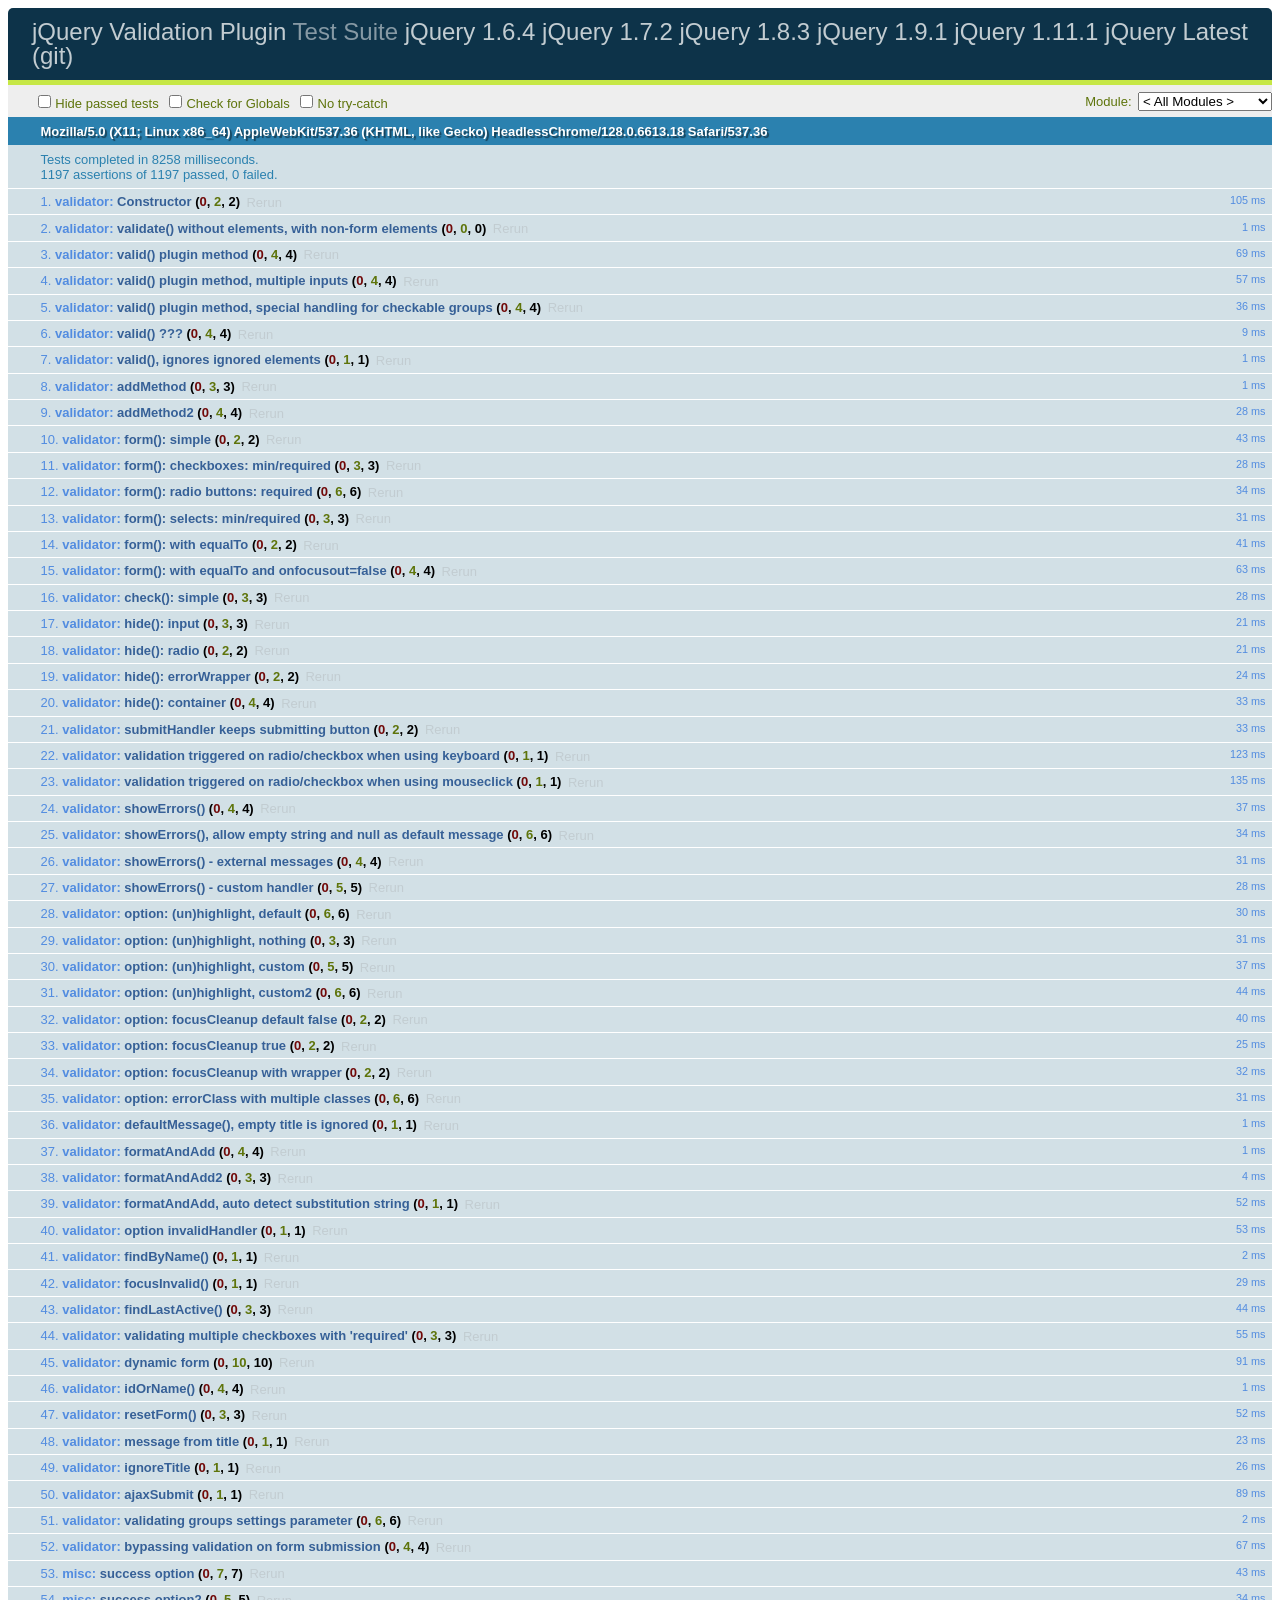
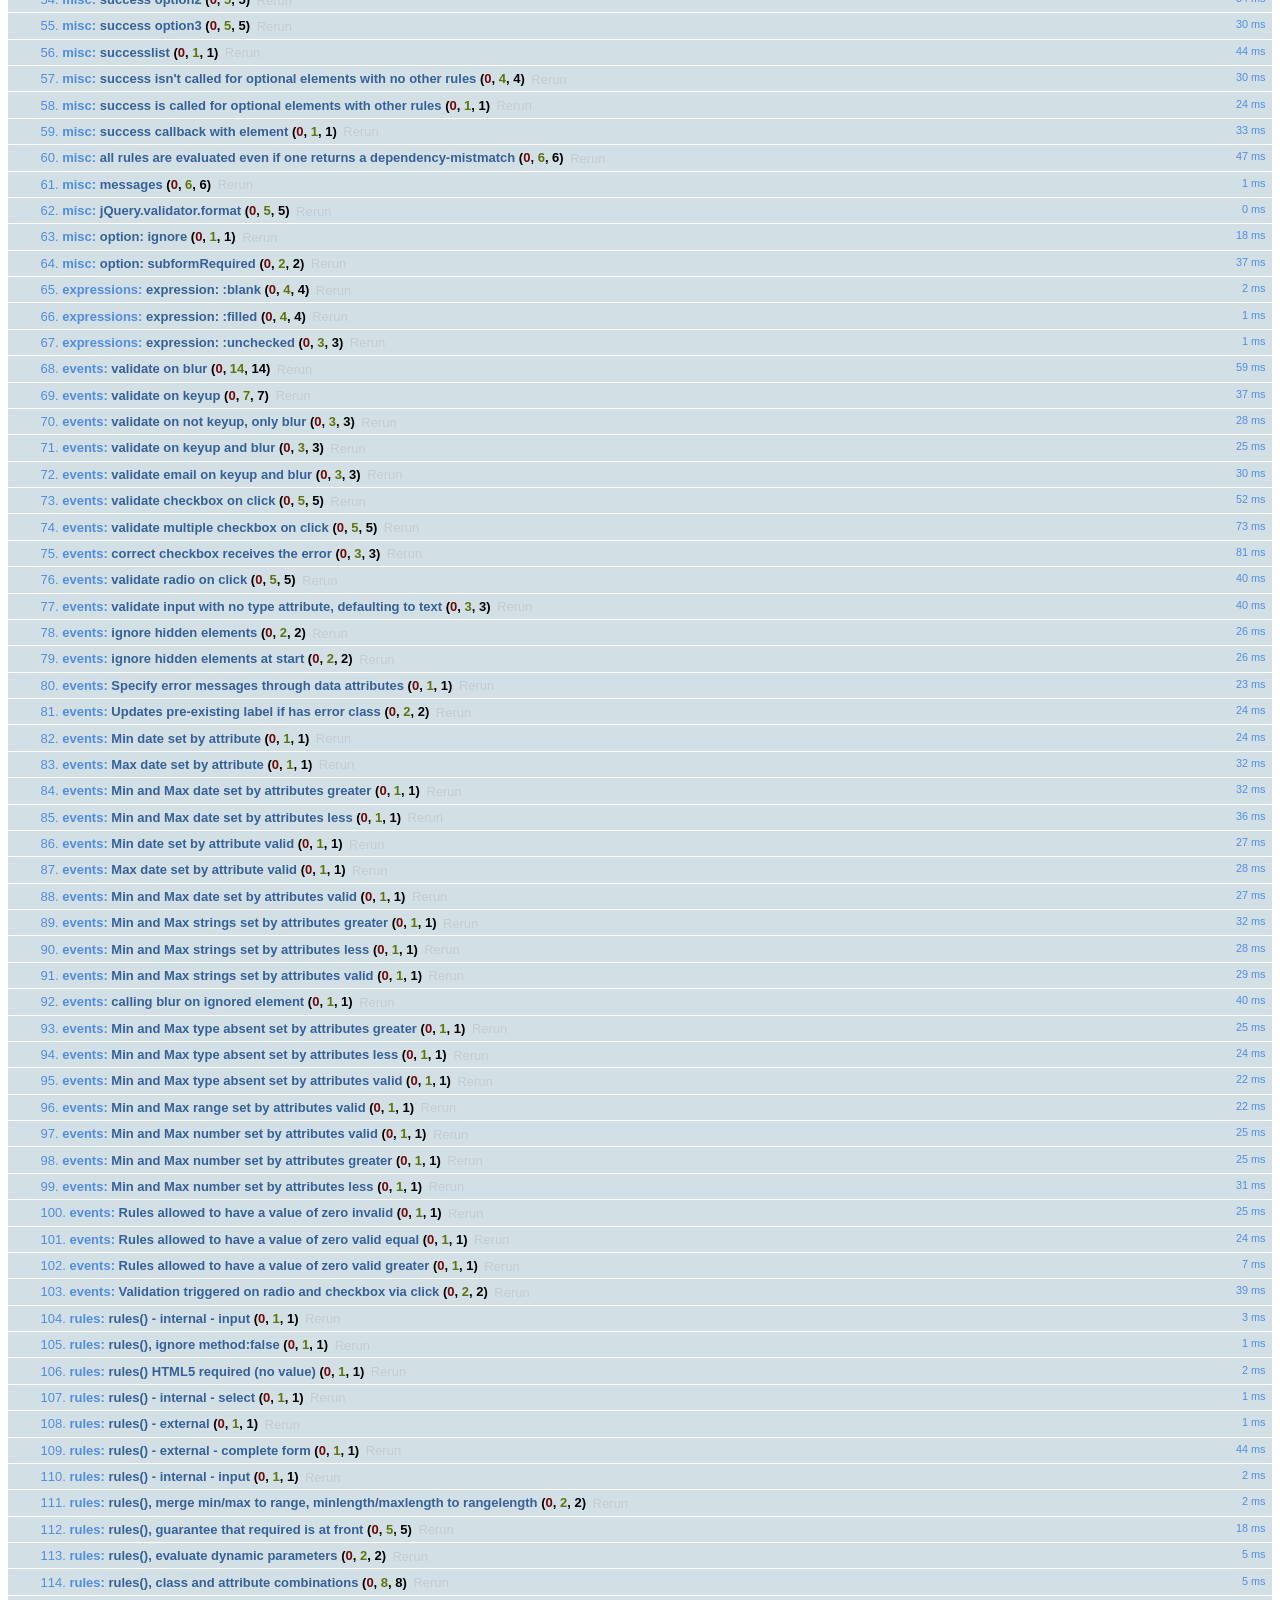
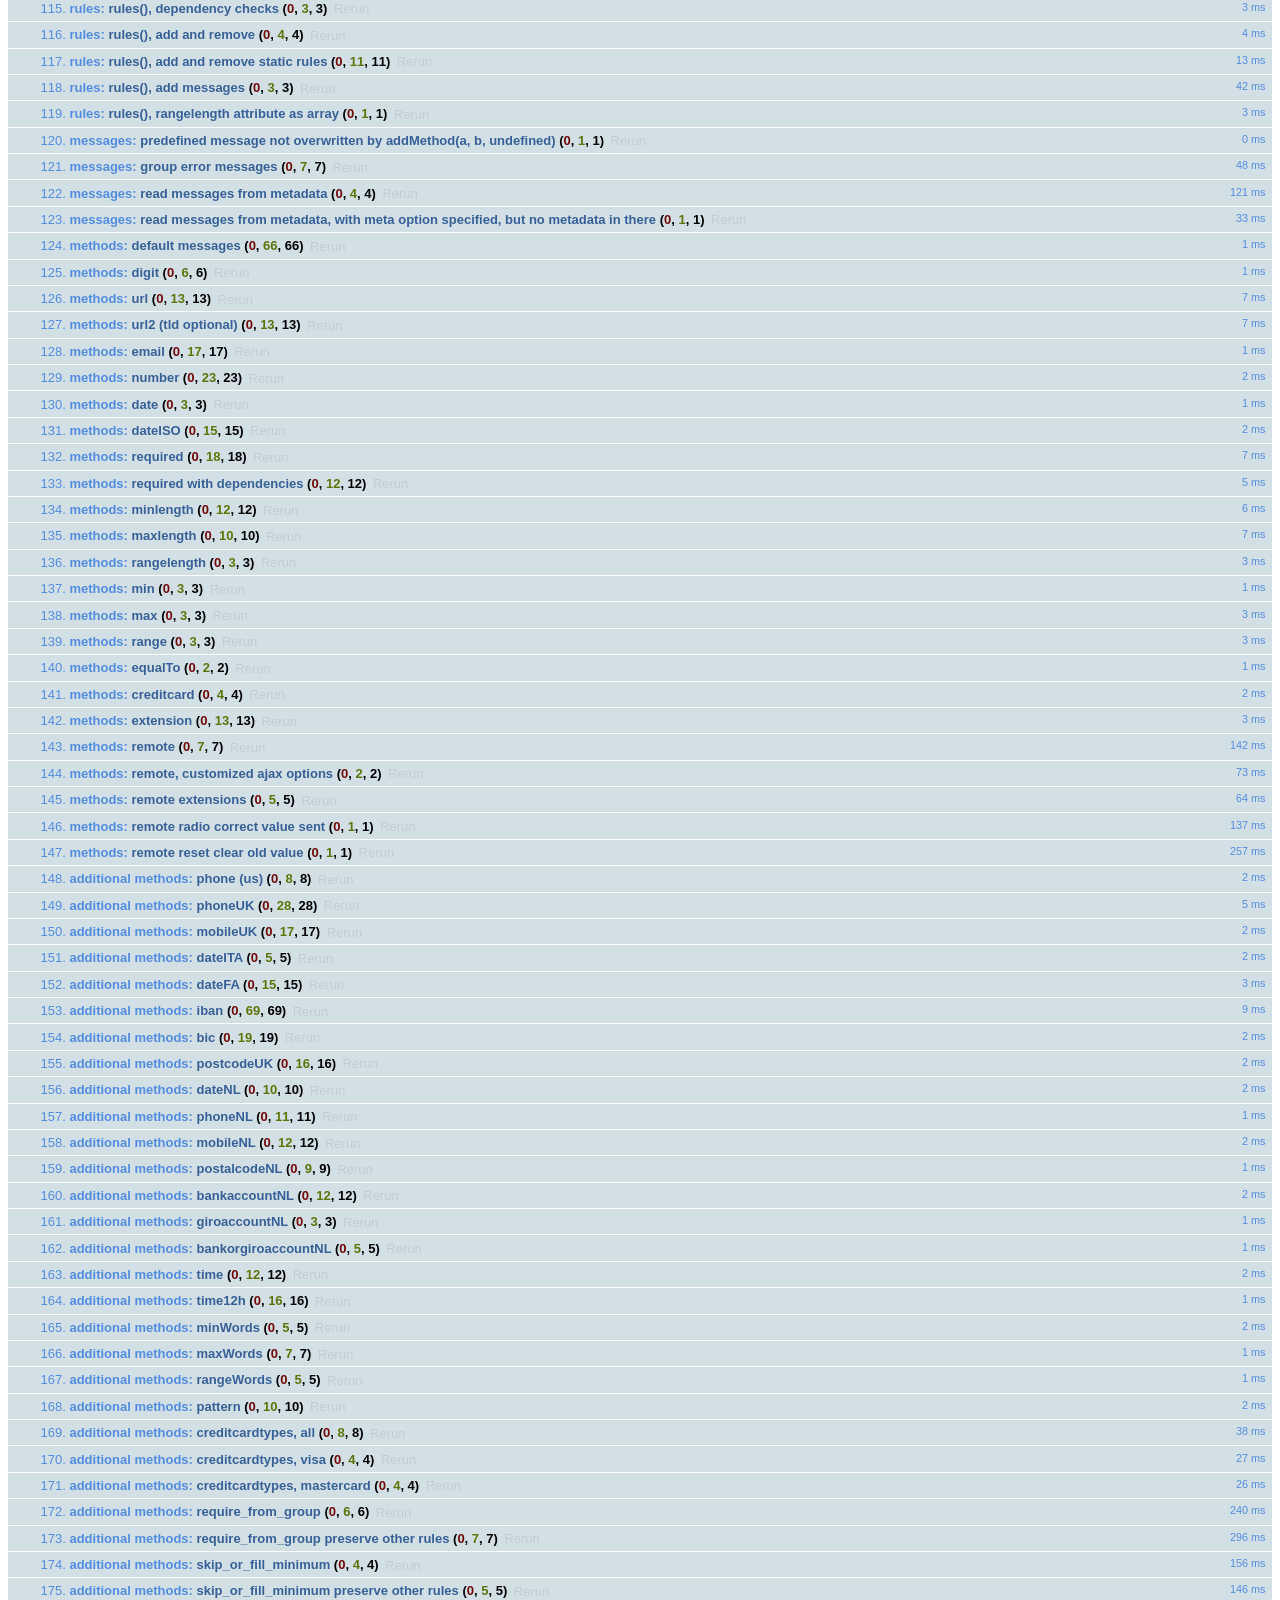
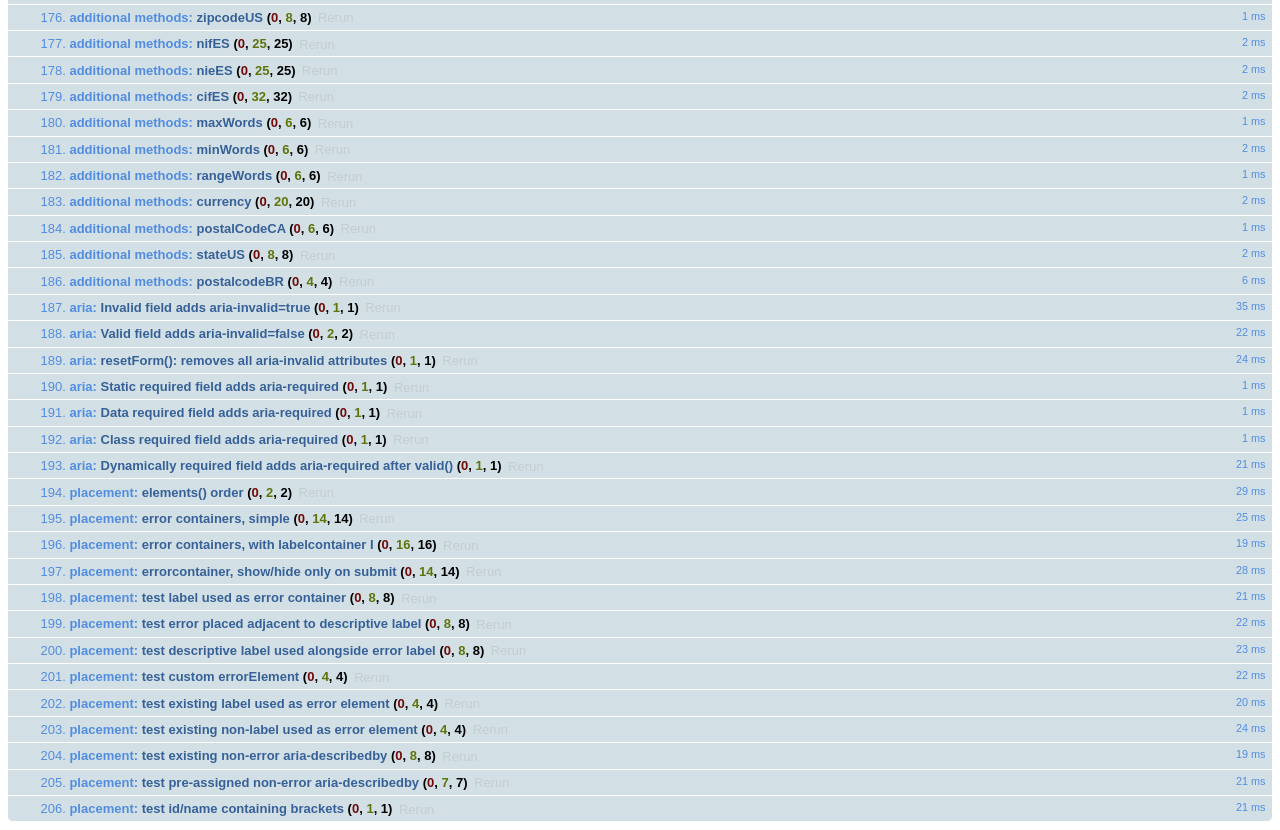
<file: fw/lib/plugin/_inc/js/jquery-validation/test/index.html>
<!DOCTYPE html>
<html id="html">
<head>
	<meta charset="utf-8">
	<title>jQuery - Validation Test Suite</title>
	<link rel="stylesheet" href="qunit/qunit.css">
	<script src="../lib/jquery.js"></script>
	<script src="../lib/jquery.simulate.js"></script>
	<script src="../lib/jquery.form.js"></script>
	<script src="qunit/qunit.js"></script>
	<script src="../lib/jquery.mockjax.js"></script>
	<script src="../dist/jquery.validate.js"></script>
	<script src="../dist/additional-methods.js"></script>
	<script src="test.js"></script>
	<script src="rules.js"></script>
	<script src="messages.js"></script>
	<script src="methods.js"></script>
	<script src="aria.js"></script>
	<script src="error-placement.js"></script>
</head>
<body id="body">
<h1 id="qunit-header">
	<a href="http://jqueryvalidation.org/">jQuery Validation Plugin</a> Test Suite
	<a href="?jquery=1.6.4">jQuery 1.6.4</a>
	<a href="?jquery=1.7.2">jQuery 1.7.2</a>
	<a href="?jquery=1.8.3">jQuery 1.8.3</a>
	<a href="?jquery=1.9.1">jQuery 1.9.1</a>
	<a href="?jquery=1.11.1">jQuery 1.11.1</a>
	<a href="?jquery=git">jQuery Latest (git)</a>
</h1>
<div>
</div>
<h2 id="qunit-banner"></h2>
<div id="qunit-testrunner-toolbar"></div>
<h2 id="qunit-userAgent"></h2>
<ol id="qunit-tests"></ol>
<!-- Test HTML -->
<div id="other" style="display:none;">
	<input type="password" name="pw1" id="pw1" value="engfeh">
	<input type="password" name="pw2" id="pw2" value="">
</div>
<div id="qunit-fixture">
	<p id="firstp">See <a id="simon1" href="http://simon.incutio.com/archive/2003/03/25/#getElementsBySelector" rel="bookmark">this blog entry</a> for more information.</p>
	<p id="ap">
		Here are some links in a normal paragraph: <a id="google" href="http://www.google.com/" title="Google!">Google</a>,
		<a id="groups" href="http://groups.google.com/">Google Groups</a>. This link has
		<code><a href="#" id="anchor1">class="blog"</a>
		</code>:
		<a href="http://diveintomark.org/" class="blog" hreflang="en" id="mark">diveintomark</a>
	</p>
	<div id="foo">
		<p id="sndp">Everything inside the red border is inside a div with
			<code>id="foo"</code>.</p>
		<p lang="en" id="en">This is a normal link: <a id="yahoo" href="http://www.yahoo.com/" class="blogTest">Yahoo</a>
		</p>
		<p id="sap">This link has
			<code><a href="#2" id="anchor2">class="blog"</a>
			</code>: <a href="http://simon.incutio.com/" class="blog link" id="simon">Simon Willison's Weblog</a>
		</p>
	</div>
	<p id="first">Try them out:</p>
	<ul id="firstUL"></ul>
	<ol id="empty"></ol>
	<form id="testForm1">
		<input type="text" data-rule-required="true" data-rule-minlength="2" title="buga" name="firstname" id="firstname">
		<label id="errorFirstname" for="firstname" class="error">error for firstname</label>
		<input type="text" data-rule-required="true" title="buga" name="lastname" id="lastname">
		<input type="text" data-rule-required="true" title="something" name="something" id="something" value="something">
	</form>
	<form id="testForm1clean">
		<input title="buga" name="firstnamec" id="firstnamec">
		<label id="errorFirstnamec" for="firstnamec" class="error">error for firstname</label>
		<input title="buga" name="lastname" id="lastnamec">
		<input name="username" id="usernamec">
	</form>
	<form id="userForm">
		<input type="text" data-rule-required="true" name="username" id="username">
		<input type="submit" name="submitButton" value="submitButtonValue">
	</form>
	<form id="signupForm" action="form.php">
		<input id="user" name="user" title="Please enter your username (at least 3 characters)" data-rule-required="true" data-rule-minlength="3">
		<input type="password" name="password" id="password" data-rule-required="true" data-rule-minlength="5">
	</form>
	<form id="testForm2">
		<input data-rule-required="true" type="radio" name="agree" id="agb">
		<label for="agree" id="agreeLabel" class="xerror">error for agb</label>
	</form>
	<form id="testForm3">
		<select data-rule-required="true" name="meal" id="meal">
			<option value="">Please select...</option>
			<option value="1">Food</option>
			<option value="2">Milk</option>
		</select>
	</form>
	<div class="error" id="errorContainer">
		<ul>
			<li class="error" id="errorWrapper">
				<label for="meal" id="mealLabel" class="error">error for meal</label>
			</li>
		</ul>
	</div>
	<form id="testForm4">
		<input data-rule-foo="true" name="f1" id="f1">
		<input data-rule-bar="true" name="f2" id="f2">
	</form>
	<form id="testForm5">
		<input data-rule-equalto="#x2" value="x" name="x1" id="x1">
		<input data-rule-equalto="#x1" value="y" name="x2" id="x2">
	</form>
	<form id="testForm6">
		<input data-rule-required="true" data-rule-minlength="2" type="checkbox" name="check" id="form6check1">
		<input type="checkbox" name="check" id="form6check2">
	</form>
	<form id="testForm7">
		<select data-rule-required="true" data-rule-minlength="2" name="selectf7" id="selectf7" multiple="multiple">
			<option id="optionxa" value="0">0</option>
			<option id="optionxb" value="1">1</option>
			<option id="optionxc" value="2">2</option>
			<option id="optionxd" value="3">3</option>
		</select>
	</form>
	<form id="dateRangeForm">
		<input id="fromDate" name="fromDate" class="requiredDateRange" value="x">
		<input id="toDate" name="toDate" class="requiredDateRange" value="y">
		<span class="errorContainer"></span>
	</form>
	<form id="testForm8">
		<input id="form8input" data-rule-required="true" data-rule-number="true" data-rule-rangelength="2,8" name="abc">
		<input type="radio" name="radio1">
	</form>
	<form id="testForm9">
		<input id="testEmail9" data-rule-required="true" data-rule-email="true" data-msg-required="required" data-msg-email="email">
		<input id="testGeneric9" data-rule-required="true" data-rule-email="true" data-msg="generic" data-msg-email="email">
	</form>
	<form id="testForm10">
		<input type="radio" name="testForm10Radio" value="1" id="testForm10Radio1">
		<input type="radio" name="testForm10Radio" value="2" id="testForm10Radio2">
	</form>
	<form id="testForm11">
		<!-- HTML5 -->
		<input required type="text" name="testForm11Text" id="testForm11text1">
	</form>
	<form id="testForm12">
		<!-- empty "type" attribute -->
		<input name="testForm12text" id="testForm12text" data-rule-required="true">
	</form>
	<form id="testForm13">
		<select id="cars-select" name="cars" title="Please select at least two cars, but no more than three" required rangelength="[2,3]" multiple="multiple">
			<option value="m_sl">Mercedes SL</option>
			<option value="o_c">Opel Corsa</option>
			<option value="vw_p">VW Polo</option>
			<option value="t_s">Titanic Skoda</option>
		</select>
	</form>
	<form id="testForm14">
		<!-- test existing "label" error holder -->
		<input name="testForm14text" id="testForm14text" data-rule-required="true" data-msg="required">
		<label for="testForm14text" class="error"></label>
	</form>
	<form id="testForm16">
		<!-- test existing "label" attribute -->
		<input name="testForm16text" id="testForm16text" data-rule-required="true" data-msg="missing">
		<label for="testForm16text" class="title">Field Label</label>
	</form>
	<form id="testForm15">
		<!-- test existing non-label error holder -->
		<input name="testForm15text" id="testForm15text" data-rule-required="true" data-msg="required" aria-describedby="testForm15text-error">
		<span id="testForm15text-error" class="error"></span>
	</form>
	<form id="testForm17">
		<!-- test existing non-error aria-describedby -->
		<label for="testForm17text">My Label</label>
		<input name="testForm17text" id="testForm17text" data-rule-required="true" data-msg="required" aria-describedby="testForm17text-description">
		<span id="testForm17text-description">This is where you enter your data</span>
	</form>
	<form id="testForm18">
		<!-- test id/name containing brackets -->
		<input name="testForm18[text]" id="testForm18[text]" required>
	</form>
	<form id="dataMessages">
		<input name="dataMessagesName" id="dataMessagesName" class="required" data-msg-required="You must enter a value here">
	</form>
	<div id="simplecontainer">
		<h3></h3>
	</div>
	<div id="container" style="min-height:1px"></div>
	<ol id="labelcontainer"></ol>
	<form id="elementsOrder">
		<select class="required" name="order1" id="order1">
			<option value="">none</option>
		</select>
		<input class="required" name="order2" id="order2">
		<input class="required" name="order3" type="checkbox" id="order3">
		<input class="required" name="order4" id="order4">
		<input class="required" name="order5" type="radio" id="order5">
		<input class="required" name="order6" id="order6">
		<ul id="orderContainer">
		</ul>
	</form>
	<form id="form" action="formaction">
		<input type="text" name="action" value="Test" id="text1">
		<input type="text" name="text2" value="   " id="text1b">
		<input type="text" name="text2" value="T " id="text1c">
		<input type="text" name="text2" value="T" id="text2">
		<input type="text" name="text2" value="TestTestTest" id="text3">
		<input type="text" name="action" value="0" id="value1">
		<input type="text" name="text2" value="10" id="value2">
		<input type="text" name="text2" value="1000" id="value3">
		<input type="radio" name="radio1" id="radio1">
		<input type="radio" name="radio1" id="radio1a">
		<input type="radio" name="radio2" id="radio2" checked="checked">
		<input type="radio" name="radio" id="radio3">
		<input type="radio" name="radio" id="radio4" checked="checked">
		<input type="checkbox" name="check" id="check1" checked="checked">
		<input type="checkbox" name="check" id="check1b">
		<input type="checkbox" name="check2" id="check2">
		<input type="checkbox" name="check3" id="check3" checked="checked">
		<input type="checkbox" name="check3" checked="checked">
		<input type="checkbox" name="check3" checked="checked">
		<input type="checkbox" name="check3" checked="checked">
		<input type="checkbox" name="check3" checked="checked">
		<input type="hidden" name="hidden" id="hidden1">
		<input type="text" style="display:none;" name="foo[bar]" id="hidden2">
		<input type="text" readonly="readonly" id="name" name="name" value="name">
		<button name="button">Button</button>
		<textarea id="area1" name="area1">foobar</textarea>
		<textarea id="area2" name="area2"></textarea>
		<select name="select1" id="select1">
			<option id="option1a" value="">Nothing</option>
			<option id="option1b" value="1">1</option>
			<option id="option1c" value="2">2</option>
			<option id="option1d" value="3">3</option>
		</select>
		<select name="select2" id="select2">
			<option id="option2a" value="">Nothing</option>
			<option id="option2b" value="1">1</option>
			<option id="option2c" value="2">2</option>
			<option id="option2d" selected="selected" value="3">3</option>
		</select>
		<select name="select3" id="select3" multiple="multiple">
			<option id="option3a" value="">Nothing</option>
			<option id="option3b" selected="selected" value="1">1</option>
			<option id="option3c" selected="selected" value="2">2</option>
			<option id="option3d" value="3">3</option>
		</select>
		<select name="select4" id="select4" multiple="multiple">
			<option id="option4a" selected="selected" value="1">1</option>
			<option id="option4b" selected="selected" value="2">2</option>
			<option id="option4c" selected="selected" value="3">3</option>
			<option id="option4d" selected="selected" value="4">4</option>
			<option id="option4e" selected="selected" value="5">5</option>
		</select>
		<select name="select5" id="select5" multiple="multiple">
			<option id="option5a" value="0">0</option>
			<option id="option5b" value="1">1</option>
			<option id="option5c" value="2">2</option>
			<option id="option5d" value="3">3</option>
		</select>
	</form>
	<form id="v2">
		<input id="v2-i1" name="v2-i1" class="required">
		<input id="v2-i2" name="v2-i2" class="required email">
		<input id="v2-i3" name="v2-i3" class="url">
		<input id="v2-i4" name="v2-i4" class="required" minlength="2">
		<input id="v2-i5" name="v2-i5" class="required" minlength="2" maxlength="5" customMethod1="123">
		<input id="v2-i6" name="v2-i6" class="required customMethod2" data-rule-maxlength="5" data-rule-minlength="2">
		<input id="v2-i7" name="v2-i7">
	</form>
	<form id="checkables">
		<input type="checkbox" id="checkable1" name="checkablesgroup" class="required">
		<input type="checkbox" id="checkable2" name="checkablesgroup">
		<input type="checkbox" id="checkable3" name="checkablesgroup">
	</form>
	<form id="subformRequired">
		<div class="billingAddressControl">
			<input type="checkbox" id="bill_to_co" name="bill_to_co" class="toggleCheck" checked="checked" style="width: auto;" tabindex="1">
			<label for="bill_to_co" style="cursor:pointer">Same as Company Address</label>
		</div>
		<div id="subform">
			<input maxlength="40" class="billingRequired" name="bill_first_name" size="20" type="text" tabindex="2" value="">
		</div>
		<input id="co_name" class="required" maxlength="40" name="co_name" size="20" type="text" tabindex="1" value="">
	</form>
	<form id="withTitle">
		<input class="required" name="hastitle" type="text" title="fromtitle">
	</form>
	<form id="ccform" method="get">
		<input id="cardnumber" name="cardnumber">
	</form>
	<form id="productInfo">
		<input class="productInfo" name="partnumber">
		<input class="productInfo" name="description">
		<input class="productInfo" name="color">
		<input name="supplier">
		<input class="productInfo" type="checkbox" name="discount">
	</form>
	<form id="updateLabel">
		<input class="required" name="updateLabelInput" id="updateLabelInput" data-msg-required="You must enter a value here">
		<label id="targetLabel" class="error" for="updateLabelInput">Some server-side error</label>
	</form>
	<form id="rangesMinDateInvalid">
		<input type="date" id="minDateInvalid" name="minDateInvalid" min="2012-12-21" value="2012-11-21">
	</form>
	<form id="ranges">
		<input type="date" id="maxDateInvalid" name="maxDateInvalid" max="2012-12-21" value="2013-01-21">
		<input type="date" id="rangeDateInvalidGreater" name="rangeDateInvalidGreater" min="2012-11-21" max="2013-01-21" value="2013-02-21">
		<input type="date" id="rangeDateInvalidLess" name="rangeDateInvalidLess" min="2012-11-21" max="2013-01-21" value="2012-10-21">
		<input type="date" id="maxDateValid" name="maxDateValid" max="2013-01-21" value="2012-12-21">
		<input type="date" id="rangeDateValid" name="rangeDateValid" min="2012-11-21" max="2013-01-21" value="2012-12-21">
		<!-- input type text is not supposed to have min/max according to html5,
			 but for backward compatibility with 1.10.0 we treat it as number.
			 you can also use type="number", in which case the browser may also
			 do validation, and mobile browsers may offer a numeric keypad to edit
			 the value.
			 Type absent is treated like type="text".
		  -->
		<input type="text" id="rangeTextInvalidGreater" name="rangeTextInvalidGreater" min="50" max="200" value="1000">
		<input type="text" id="rangeTextInvalidLess" name="rangeTextInvalidLess" min="200" max="1000" value="50">
		<input id="rangeAbsentInvalidGreater" name="rangeAbsentInvalidGreater" min="50" max="200" value="1000">
		<input id="rangeAbsentInvalidLess" name="rangeAbsentInvalidLess" min="200" max="1000" value="50">
		<input type="text" id="rangeTextValid" name="rangeTextValid" min="50" max="1000" value="200">
		<input id="rangeAbsentValid" name="rangeAbsentValid" min="50" max="1000" value="200">
		<!-- ranges are like numbers in html5, except that browser is not required
			 to demand an exact value.  User interface could be a slider.
		  -->
		<input type="range" id="rangeRangeValid" name="rangeRangeValid" min="50" max="1000" value="200">
		<input type="number" id="rangeNumberValid" name="rangeNumberValid" min="50" max="1000" value="200">
		<input type="number" id="rangeNumberInvalidGreater" name="rangeNumberInvalidGreater" min="50" max="200" value="1000">
		<input type="number" id="rangeNumberInvalidLess" name="rangeNumberInvalidLess" min="50" max="200" value="6">
		<input type="number" id="rangeMinZeroInvalidLess" name="rangeMinZeroInvalidLess" min="0" value="-1">
		<input type="number" id="rangeMinZeroValidEqual" name="rangeMinZeroValidEqual" min="0" value="0">
		<input type="number" id="rangeMinZeroValidGreater" name="rangeMinZeroValidGreater" min="0" value="1">
	</form>
	<form id="rangeMinDateValid">
		<input type="date" id="minDateValid" name="minDateValid" min="2012-11-21" value="2012-12-21">
	</form>
	<form id="bypassValidation">
		<input type="text" name="bypassValidationRequiredInput" required>
		<input id="normalSubmit" type="submit" value="submit">
		<input id="bypassSubmitWithCancel" type="submit" class="cancel" value="bypass1">
		<input id="bypassSubmitWithNoValidate1" type="submit" formnovalidate value="bypass1">
		<input id="bypassSubmitWithNoValidate2" type="submit" formnovalidate="formnovalidate" value="bypass2">
	</form>
	<form id="ariaInvalid">
		<input type="text" name="ariaInvalidFirstName" id="ariaInvalidFirstName">
	</form>
	<form id="ariaRequired">
		<input type="text" name="ariaRequiredDynamic" id="ariaRequiredDynamic">
		<input type="text" name="ariaRequiredStatic" id="ariaRequiredStatic" required="">
		<input type="text" name="ariaRequiredData" id="ariaRequiredData" data-rule-required="true">
		<input type="text" name="ariaRequiredClass" id="ariaRequiredClass" class="required">
	</form>
	<form id="ignoredElements">
		<select id="ss1" class="ignore">
			<option value="1">option 1</option>
			<option value="2">option 2</option>
		</select>
		<br>
		<input name="test" class="required" value="">
	</form>
	<form id="radiocheckbox" autocomplete="off">
		<input id="radiocheckbox-0-1" autocomplete="off" type="radio" name="radiocheckbox-0" required="required">
		<input id="radiocheckbox-0-2" autocomplete="off" type="radio" name="radiocheckbox-0" required="required">
		<input id="radiocheckbox-0-3" autocomplete="off" type="radio" name="radiocheckbox-0" required="required">
		<input id="radiocheckbox-1-1" autocomplete="off" type="checkbox" name="radiocheckbox-1" required="required">
		<input id="radiocheckbox-1-2" autocomplete="off" type="checkbox" name="radiocheckbox-1" required="required">
		<input id="radiocheckbox-1-3" autocomplete="off" type="checkbox" name="radiocheckbox-1" required="required">
	</form>
</div>
</body>
</html>
</file>
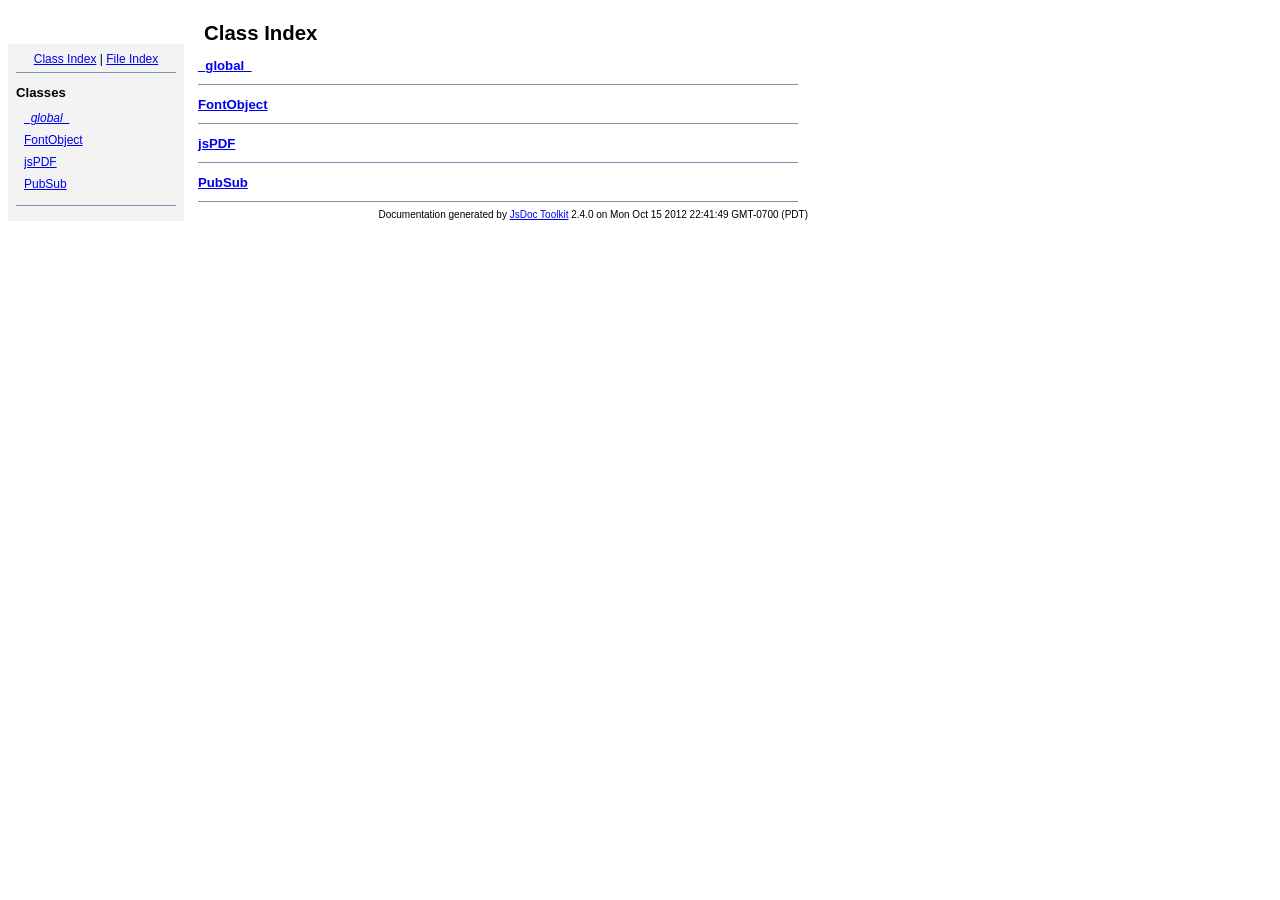
<file: fw/lib/plugin/_inc/js/jsPDF/doc/index.html>
<!DOCTYPE html PUBLIC "-//W3C//DTD XHTML 1.0 Transitional//EN"
        "http://www.w3.org/TR/xhtml1/DTD/xhtml1-transitional.dtd">
<html xmlns="http://www.w3.org/1999/xhtml" xml:lang="en" lang="en">
	<head>
		<meta http-equiv="content-type" content="text/html; charset=utf-8" />
		
		<title>JsDoc Reference - Index</title>
		<meta name="generator" content="JsDoc Toolkit" />
		
		<style type="text/css">
		/* default.css */
body
{
	font: 12px "Lucida Grande", Tahoma, Arial, Helvetica, sans-serif;
	width: 800px;
}

.header
{
	clear: both;
	background-color: #ccc;
	padding: 8px;
}

h1
{
	font-size: 150%;
	font-weight: bold;
	padding: 0;
	margin: 1em 0 0 .3em;
}

hr
{
	border: none 0;
	border-top: 1px solid #7F8FB1;
	height: 1px;
}

pre.code
{
	display: block;
	padding: 8px;
	border: 1px dashed #ccc;
}

#index
{
	margin-top: 24px;
	float: left;
	width: 160px;
	position: absolute;
	left: 8px;
	background-color: #F3F3F3;
	padding: 8px;
}

#content
{
	margin-left: 190px;
	width: 600px;
}

.classList
{
	list-style-type: none;
	padding: 0;
	margin: 0 0 0 8px;
	font-family: arial, sans-serif;
	font-size: 1em;
	overflow: auto;
}

.classList li
{
	padding: 0;
	margin: 0 0 8px 0;
}

.summaryTable { width: 100%; }

h1.classTitle
{
	font-size:170%;
	line-height:130%;
}

h2 { font-size: 110%; }
caption, div.sectionTitle
{
	background-color: #7F8FB1;
	color: #fff;
	font-size:130%;
	text-align: left;
	padding: 2px 6px 2px 6px;
	border: 1px #7F8FB1 solid;
}

div.sectionTitle { margin-bottom: 8px; }
.summaryTable thead { display: none; }

.summaryTable td
{
	vertical-align: top;
	padding: 4px;
	border-bottom: 1px #7F8FB1 solid;
	border-right: 1px #7F8FB1 solid;
}

/*col#summaryAttributes {}*/
.summaryTable td.attributes
{
	border-left: 1px #7F8FB1 solid;
	width: 140px;
	text-align: right;
}

td.attributes, .fixedFont
{
	line-height: 15px;
	color: #002EBE;
	font-family: "Courier New",Courier,monospace;
	font-size: 13px;
}

.summaryTable td.nameDescription
{
	text-align: left;
	font-size: 13px;
	line-height: 15px;
}

.summaryTable td.nameDescription, .description
{
	line-height: 15px;
	padding: 4px;
	padding-left: 4px;
}

.summaryTable { margin-bottom: 8px; }

ul.inheritsList
{
	list-style: square;
	margin-left: 20px;
	padding-left: 0;
}

.detailList {
	margin-left: 20px; 
	line-height: 15px;
}
.detailList dt { margin-left: 20px; }

.detailList .heading
{
	font-weight: bold;
	padding-bottom: 6px;
	margin-left: 0;
}

.light, td.attributes, .light a:link, .light a:visited
{
	color: #777;
	font-style: italic;
}

.fineprint
{
	text-align: right;
	font-size: 10px;
}
		</style>
	</head>
	
	<body>
		<div id="header">
</div>
		
		<div id="index">
			<div align="center"><a href="index.html">Class Index</a>
| <a href="files.html">File Index</a></div>
<hr />
<h2>Classes</h2>
<ul class="classList">
	
	<li><i><a href="symbols/_global_.html">_global_</a></i></li>
	
	<li><a href="symbols/FontObject.html">FontObject</a></li>
	
	<li><a href="symbols/jsPDF.html">jsPDF</a></li>
	
	<li><a href="symbols/PubSub.html">PubSub</a></li>
	
</ul>
<hr />
		</div>
		
		<div id="content">
			<h1 class="classTitle">Class Index</h1>
			
			
			<div>
				<h2><a href="symbols/_global_.html">_global_</a></h2>
				
			</div>
			<hr />
			
			<div>
				<h2><a href="symbols/FontObject.html">FontObject</a></h2>
				
			</div>
			<hr />
			
			<div>
				<h2><a href="symbols/jsPDF.html">jsPDF</a></h2>
				
			</div>
			<hr />
			
			<div>
				<h2><a href="symbols/PubSub.html">PubSub</a></h2>
				
			</div>
			<hr />
			
			
		</div>
		<div class="fineprint" style="clear:both">
			
			Documentation generated by <a href="http://code.google.com/p/jsdoc-toolkit/" target="_blankt">JsDoc Toolkit</a> 2.4.0 on Mon Oct 15 2012 22:41:49 GMT-0700 (PDT)
		</div>
	</body>
</html>
</file>
<file: fw/lib/plugin/_inc/fpdf181/fpdf.css>
body {font-family:"Times New Roman",serif}
h1 {font:bold 135% Arial,sans-serif; color:#4000A0; margin-bottom:0.9em}
h2 {font:bold 95% Arial,sans-serif; color:#900000; margin-top:1.5em; margin-bottom:1em}
dl.param dt {text-decoration:underline}
dl.param dd {margin-top:1em; margin-bottom:1em}
dl.param ul {margin-top:1em; margin-bottom:1em}
tt, code, kbd {font-family:"Courier New",Courier,monospace; font-size:82%}
div.source {margin-top:1.4em; margin-bottom:1.3em}
div.source pre {display:table; border:1px solid #24246A; width:100%; margin:0em; font-family:inherit; font-size:100%}
div.source code {display:block; border:1px solid #C5C5EC; background-color:#F0F5FF; padding:6px; color:#000000}
div.doc-source {margin-top:1.4em; margin-bottom:1.3em}
div.doc-source pre {display:table; width:100%; margin:0em; font-family:inherit; font-size:100%}
div.doc-source code {display:block; background-color:#E0E0E0; padding:4px}
.kw {color:#000080; font-weight:bold}
.str {color:#CC0000}
.cmt {color:#008000}
p.demo {text-align:center; margin-top:-0.9em}
a.demo {text-decoration:none; font-weight:bold; color:#0000CC}
a.demo:link {text-decoration:none; font-weight:bold; color:#0000CC}
a.demo:hover {text-decoration:none; font-weight:bold; color:#0000FF}
a.demo:active {text-decoration:none; font-weight:bold; color:#0000FF}
</file>
<file: fw/lib/plugin/_inc/js/jquery-validation/test/qunit/qunit.css>
/*!
 * QUnit 1.14.0
 * http://qunitjs.com/
 *
 * Copyright 2013 jQuery Foundation and other contributors
 * Released under the MIT license
 * http://jquery.org/license
 *
 * Date: 2014-01-31T16:40Z
 */

/** Font Family and Sizes */

#qunit-tests, #qunit-header, #qunit-banner, #qunit-testrunner-toolbar, #qunit-userAgent, #qunit-testresult {
	font-family: "Helvetica Neue Light", "HelveticaNeue-Light", "Helvetica Neue", Calibri, Helvetica, Arial, sans-serif;
}

#qunit-testrunner-toolbar, #qunit-userAgent, #qunit-testresult, #qunit-tests li { font-size: small; }
#qunit-tests { font-size: smaller; }


/** Resets */

#qunit-tests, #qunit-header, #qunit-banner, #qunit-userAgent, #qunit-testresult, #qunit-modulefilter {
	margin: 0;
	padding: 0;
}


/** Header */

#qunit-header {
	padding: 0.5em 0 0.5em 1em;

	color: #8699A4;
	background-color: #0D3349;

	font-size: 1.5em;
	line-height: 1em;
	font-weight: 400;

	border-radius: 5px 5px 0 0;
}

#qunit-header a {
	text-decoration: none;
	color: #C2CCD1;
}

#qunit-header a:hover,
#qunit-header a:focus {
	color: #FFF;
}

#qunit-testrunner-toolbar label {
	display: inline-block;
	padding: 0 0.5em 0 0.1em;
}

#qunit-banner {
	height: 5px;
}

#qunit-testrunner-toolbar {
	padding: 0.5em 0 0.5em 2em;
	color: #5E740B;
	background-color: #EEE;
	overflow: hidden;
}

#qunit-userAgent {
	padding: 0.5em 0 0.5em 2.5em;
	background-color: #2B81AF;
	color: #FFF;
	text-shadow: rgba(0, 0, 0, 0.5) 2px 2px 1px;
}

#qunit-modulefilter-container {
	float: right;
}

/** Tests: Pass/Fail */

#qunit-tests {
	list-style-position: inside;
}

#qunit-tests li {
	padding: 0.4em 0.5em 0.4em 2.5em;
	border-bottom: 1px solid #FFF;
	list-style-position: inside;
}

#qunit-tests.hidepass li.pass, #qunit-tests.hidepass li.running  {
	display: none;
}

#qunit-tests li strong {
	cursor: pointer;
}

#qunit-tests li a {
	padding: 0.5em;
	color: #C2CCD1;
	text-decoration: none;
}
#qunit-tests li a:hover,
#qunit-tests li a:focus {
	color: #000;
}

#qunit-tests li .runtime {
	float: right;
	font-size: smaller;
}

.qunit-assert-list {
	margin-top: 0.5em;
	padding: 0.5em;

	background-color: #FFF;

	border-radius: 5px;
}

.qunit-collapsed {
	display: none;
}

#qunit-tests table {
	border-collapse: collapse;
	margin-top: 0.2em;
}

#qunit-tests th {
	text-align: right;
	vertical-align: top;
	padding: 0 0.5em 0 0;
}

#qunit-tests td {
	vertical-align: top;
}

#qunit-tests pre {
	margin: 0;
	white-space: pre-wrap;
	word-wrap: break-word;
}

#qunit-tests del {
	background-color: #E0F2BE;
	color: #374E0C;
	text-decoration: none;
}

#qunit-tests ins {
	background-color: #FFCACA;
	color: #500;
	text-decoration: none;
}

/*** Test Counts */

#qunit-tests b.counts                       { color: #000; }
#qunit-tests b.passed                       { color: #5E740B; }
#qunit-tests b.failed                       { color: #710909; }

#qunit-tests li li {
	padding: 5px;
	background-color: #FFF;
	border-bottom: none;
	list-style-position: inside;
}

/*** Passing Styles */

#qunit-tests li li.pass {
	color: #3C510C;
	background-color: #FFF;
	border-left: 10px solid #C6E746;
}

#qunit-tests .pass                          { color: #528CE0; background-color: #D2E0E6; }
#qunit-tests .pass .test-name               { color: #366097; }

#qunit-tests .pass .test-actual,
#qunit-tests .pass .test-expected           { color: #999; }

#qunit-banner.qunit-pass                    { background-color: #C6E746; }

/*** Failing Styles */

#qunit-tests li li.fail {
	color: #710909;
	background-color: #FFF;
	border-left: 10px solid #EE5757;
	white-space: pre;
}

#qunit-tests > li:last-child {
	border-radius: 0 0 5px 5px;
}

#qunit-tests .fail                          { color: #000; background-color: #EE5757; }
#qunit-tests .fail .test-name,
#qunit-tests .fail .module-name             { color: #000; }

#qunit-tests .fail .test-actual             { color: #EE5757; }
#qunit-tests .fail .test-expected           { color: #008000; }

#qunit-banner.qunit-fail                    { background-color: #EE5757; }


/** Result */

#qunit-testresult {
	padding: 0.5em 0.5em 0.5em 2.5em;

	color: #2B81AF;
	background-color: #D2E0E6;

	border-bottom: 1px solid #FFF;
}
#qunit-testresult .module-name {
	font-weight: 700;
}

/** Fixture */

#qunit-fixture {
	position: absolute;
	top: -10000px;
	left: -10000px;
	width: 1000px;
	height: 1000px;
}
</file>
